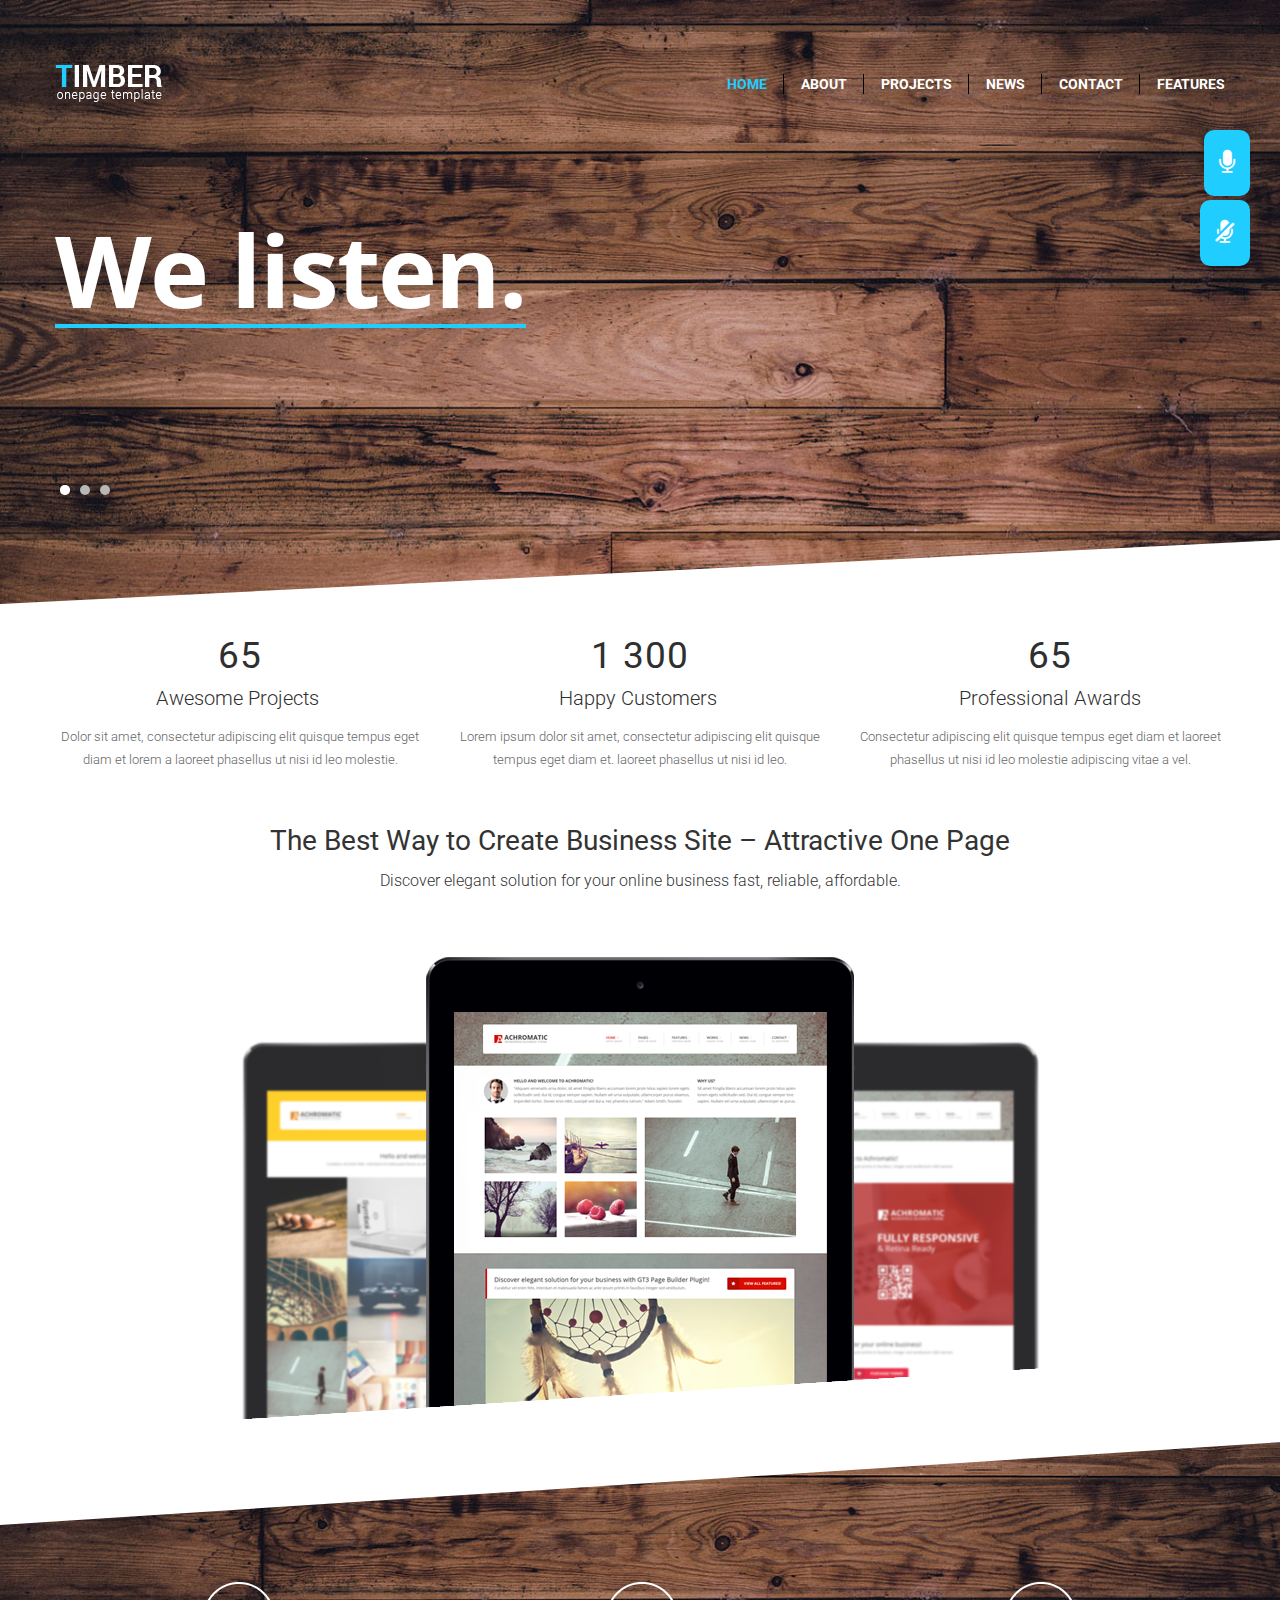
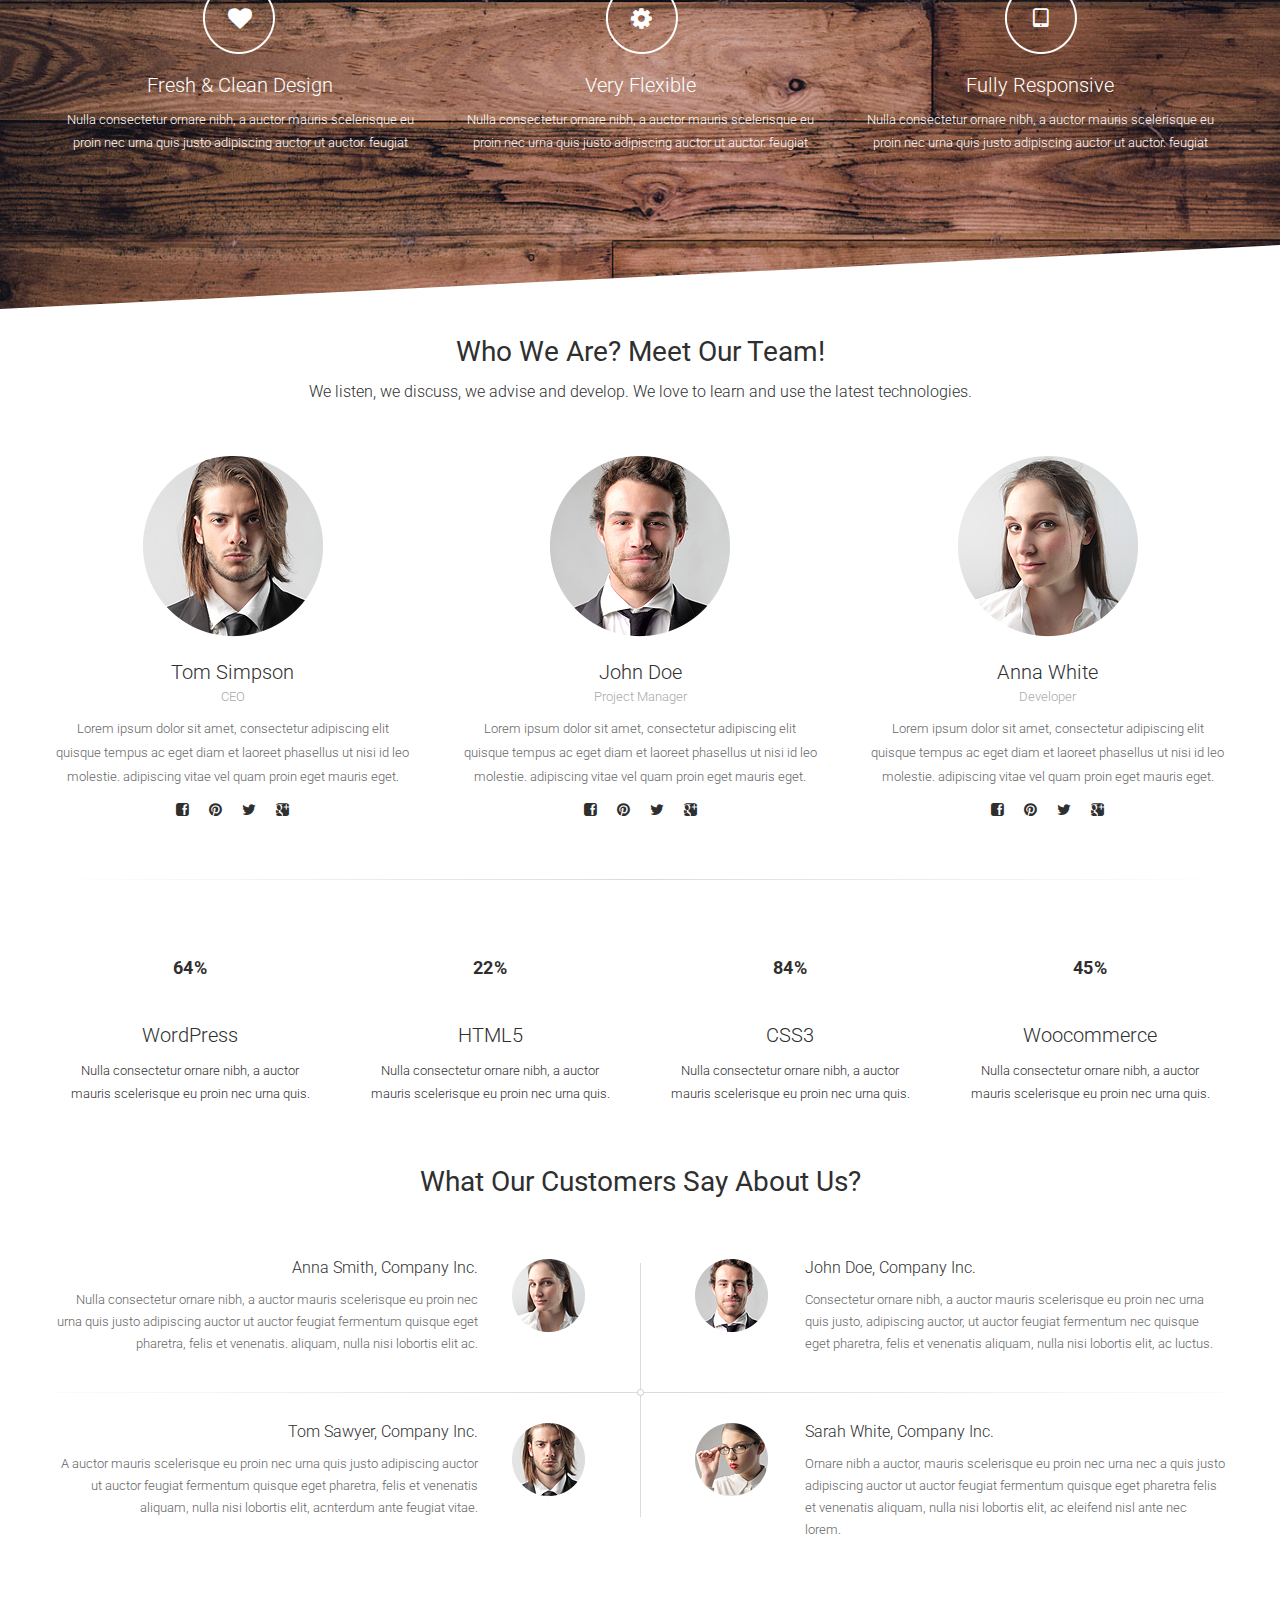
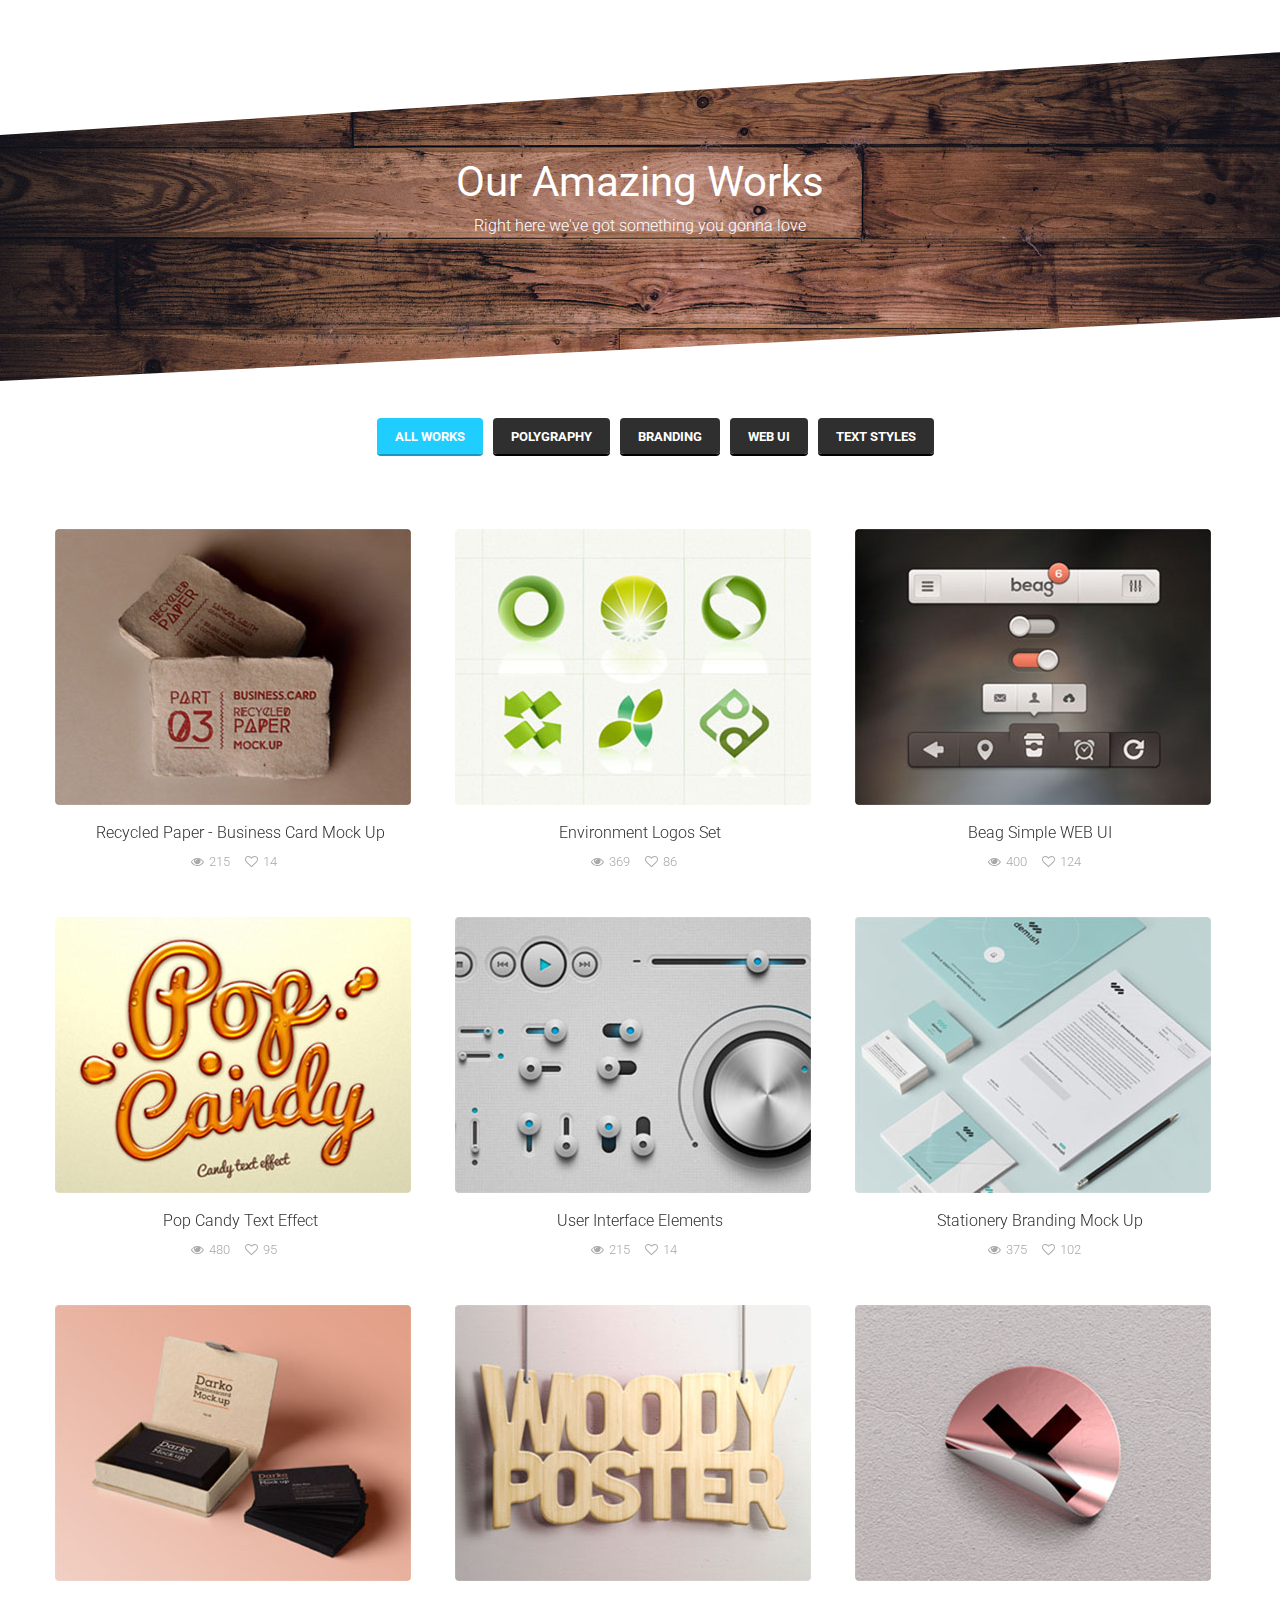
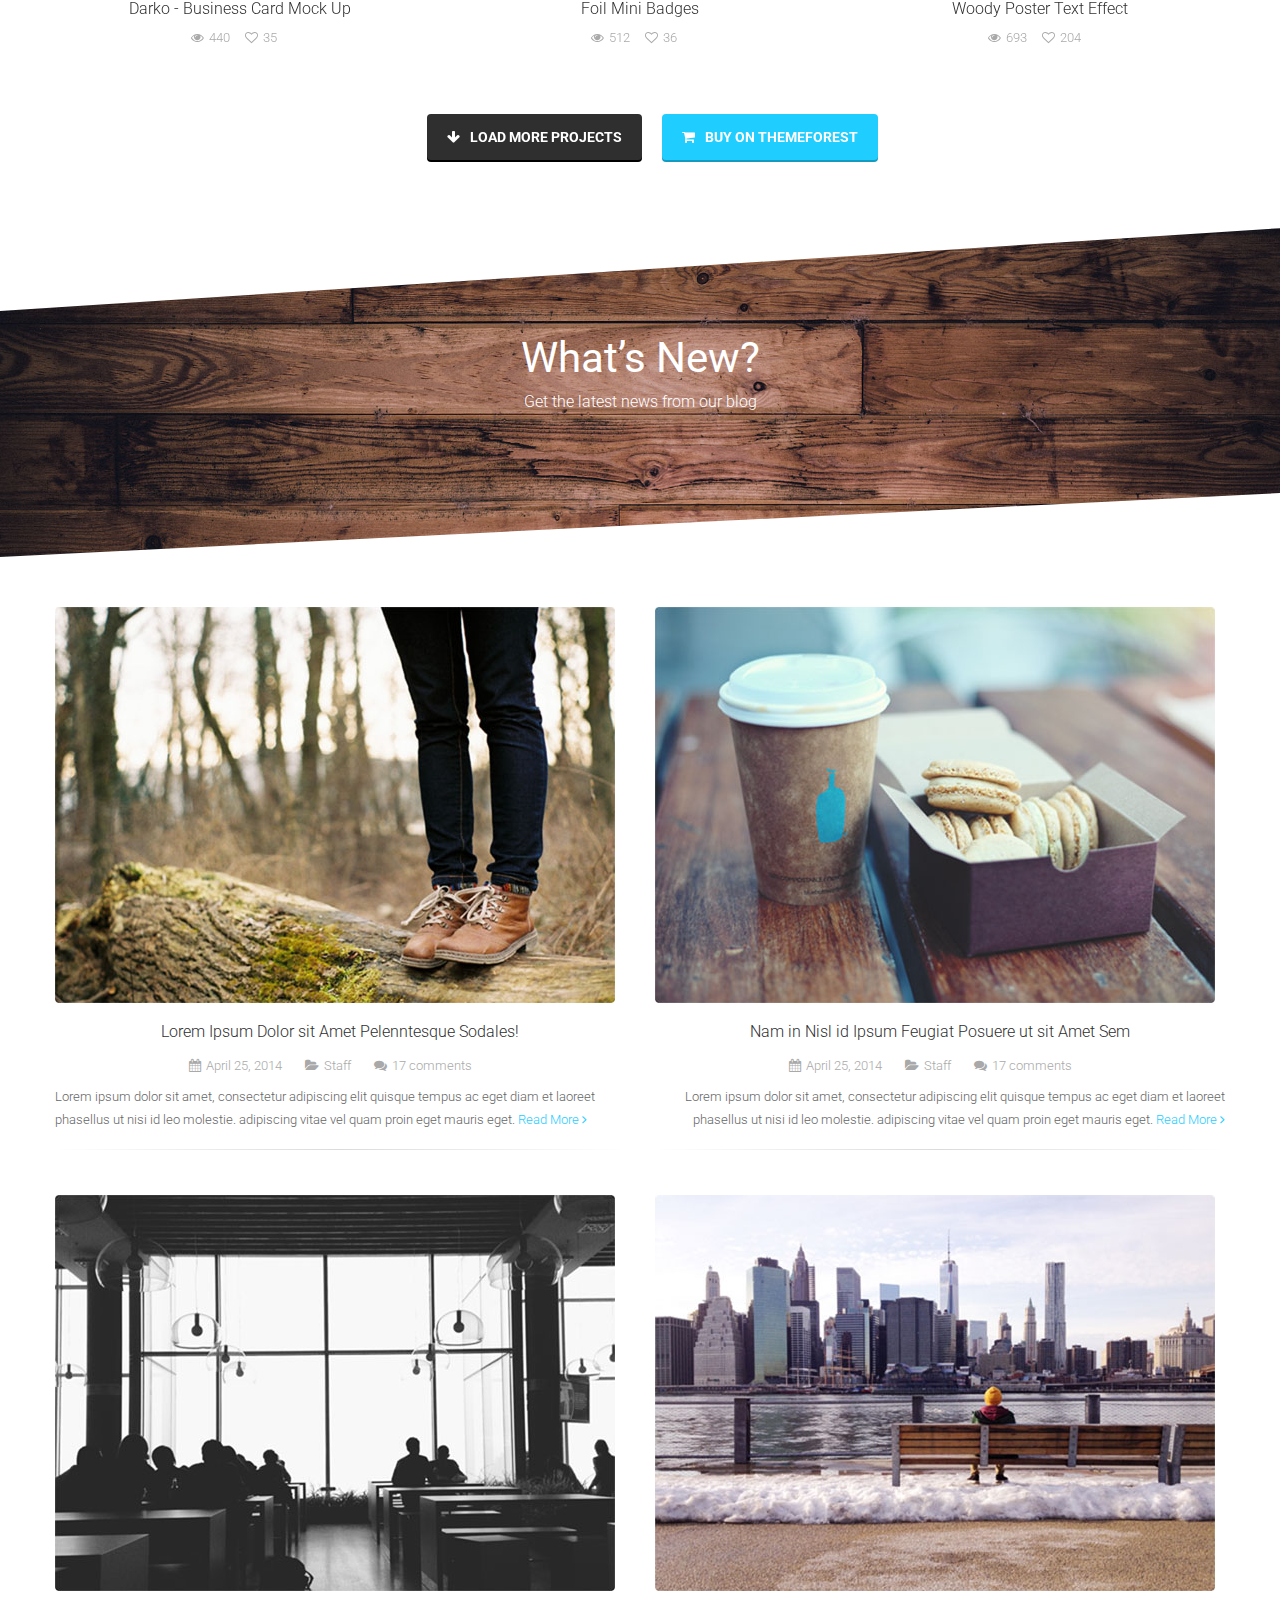
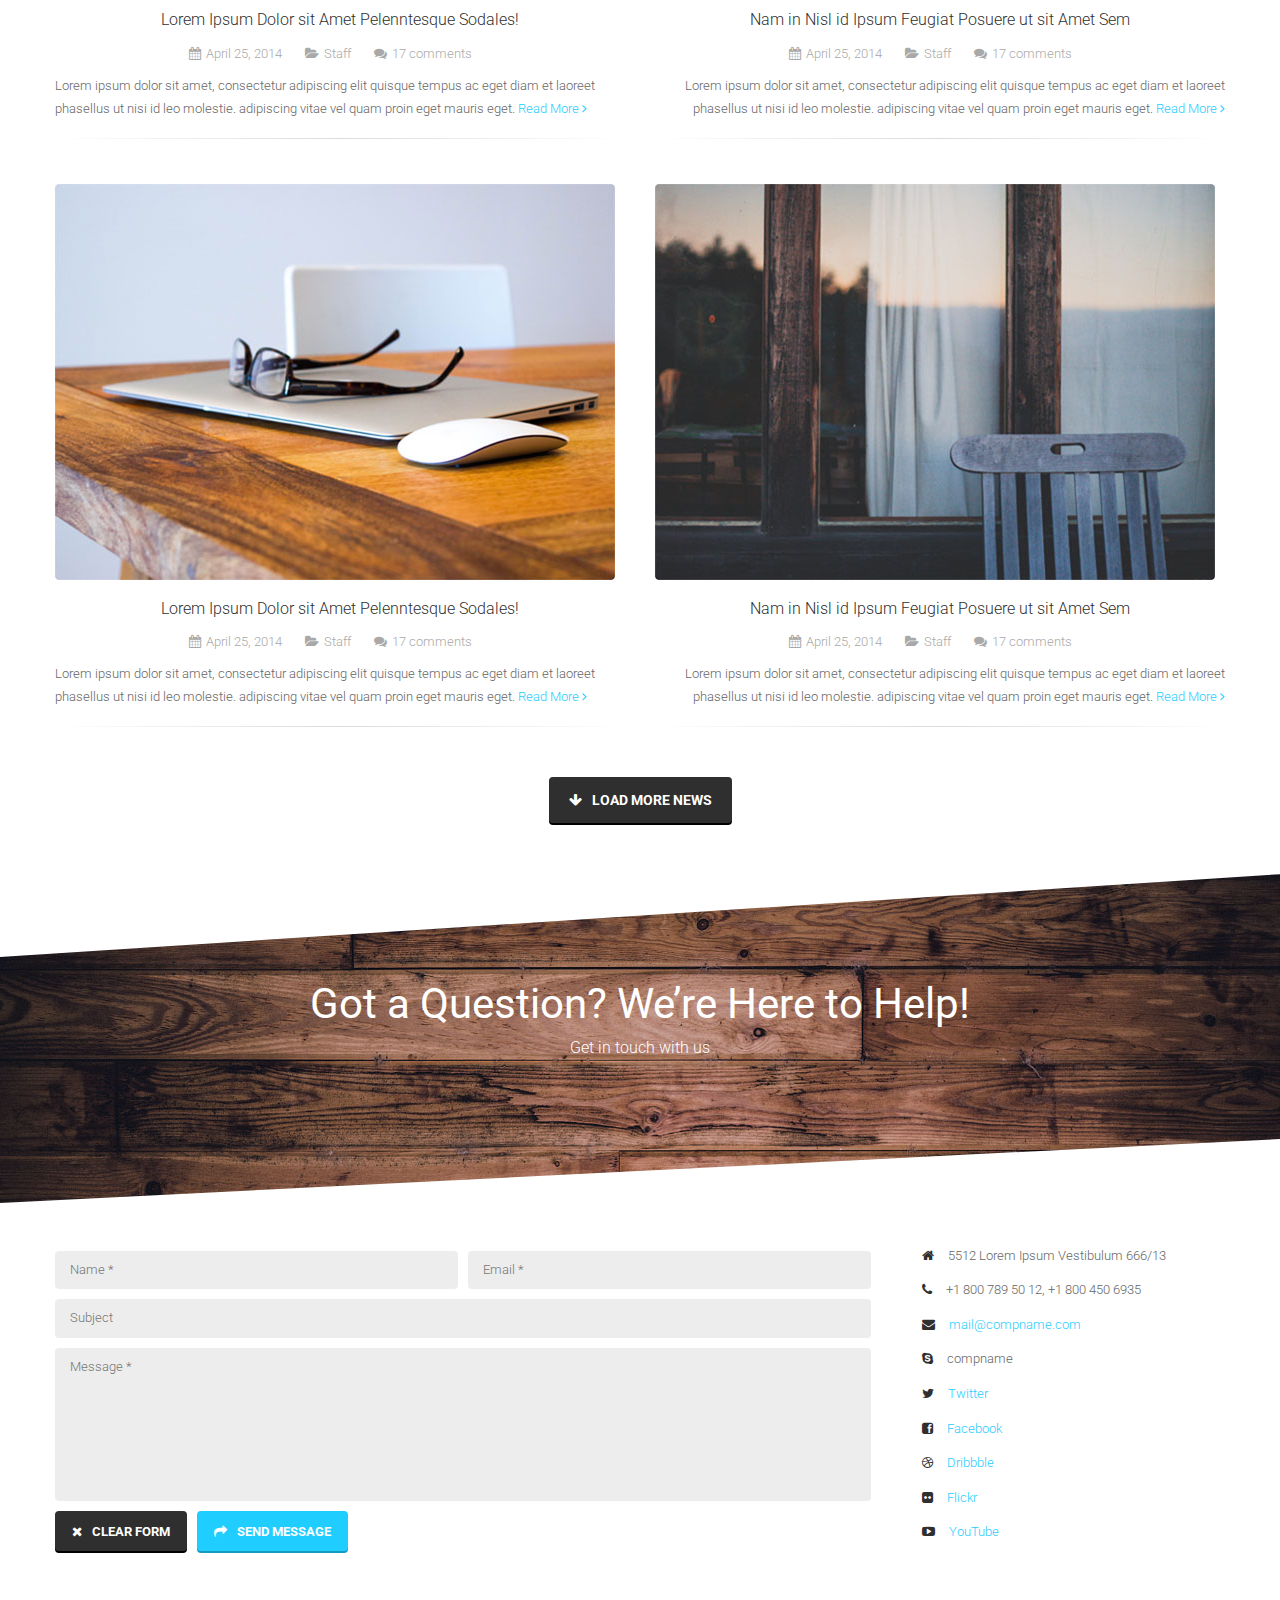
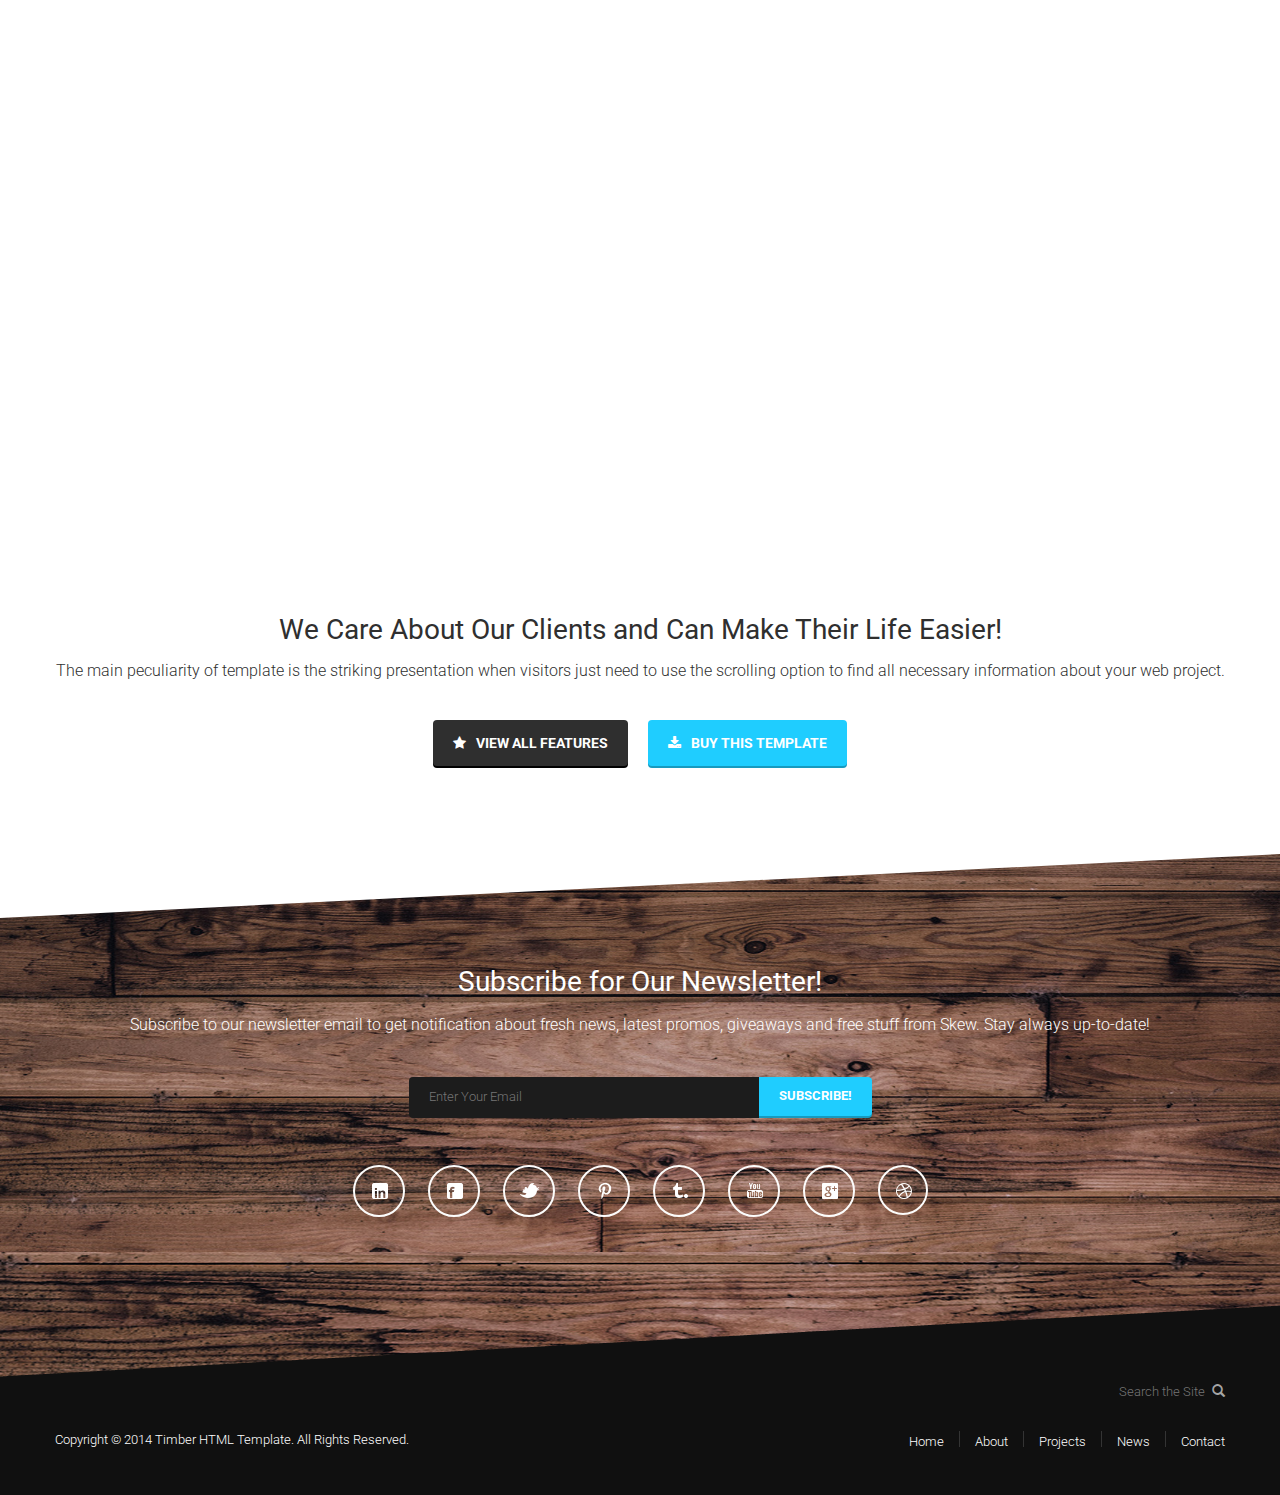
<file: index.html>
<!DOCTYPE html>
<html lang="en">
  <head>
		<title>Timber</title>
		<meta charset="utf-8" />
		<meta name="viewport" content="width=device-width, initial-scale=1.0">
		<link rel="stylesheet" type="text/css" href="css/bootstrap.css">
		<link rel="stylesheet" type="text/css" href="css/font-awesome.css">
		<link rel='stylesheet' id='camera-css'  href='css/camera.css' type='text/css' media='all'>

		<link rel="stylesheet" type="text/css" href="css/slicknav.css">
		<link rel="stylesheet" href="css/prettyPhoto.css" type="text/css" media="screen" title="prettyPhoto main stylesheet" charset="utf-8" />
		<link rel="stylesheet" type="text/css" href="css/style.css">
		
		
		<script type="text/javascript" src="js/jquery-1.8.3.min.js"></script>
		<link href="css/toastr.css" rel="stylesheet"/>
		<script src="js/toastr.js"></script>

		<link href='https://fonts.googleapis.com/css?family=Roboto:400,300,700|Open+Sans:700' rel='stylesheet' type='text/css'>
		<script type="text/javascript" src="js/jquery.mobile.customized.min.js"></script>
		<script type="text/javascript" src="js/jquery.easing.1.3.js"></script> 
		<script type="text/javascript" src="js/camera.min.js"></script>
		<script type="text/javascript" src="js/myscript.js"></script>
		<script src="js/sorting.js" type="text/javascript"></script>
		<script src="js/jquery.isotope.js" type="text/javascript"></script>
		<script type="text/javascript" src="js/speech.js"></script>
		

		<script>
			jQuery(function(){
					jQuery('#camera_wrap_1').camera({
					transPeriod: 500,
					time: 3000,
					height: '490px',
					thumbnails: false,
					pagination: true,
					playPause: false,
					loader: false,
					navigation: false,
					hover: false
				});
			});
		</script>
		
	</head>
	<body>
    
    <!--home start-->
    
    <div id="home">
    	<div class="headerLine">
	<div id="menuF" class="default">
		<div class="container">
			<div class="row">
				<div class="logo col-md-4">
					<div>
						<a href="#">
							<img src="images/logo.png">
						</a>
					</div>
				</div>
				<div class="col-md-8">
					<div class="navmenu"style="text-align: center;">
						<ul id="menu">
							<li class="active" ><a href="#home" nav="home">Home</a></li>
							<li><a href="#about" nav="about">About</a></li>
							<li><a href="#projects" nav="projects">Projects</a></li>
							<li><a href="#news" nav="news">News</a></li>
							<li class="last"><a href="#contact" nav="contact">Contact</a></li>
							<li><a href="#features" nav="features">Features</a></li>
						</ul>
					</div>
				</div>
			</div>
		</div>
	</div>
		<div class="container">
			<button  id="myBtn" title="Decline microphone access"><i class="fa fa-microphone-slash" aria-hidden="true"></i></button>
			<button  id="myBtn2" title="Accept microphone access" data-toggle="tooltip" data-placement="left" ><i class="fa fa-microphone" aria-hidden="true" ></i></button>
			<div class="row wrap">
				<div class="col-md-12 gallery"> 
						<div class="camera_wrap camera_white_skin" id="camera_wrap_1">
							<div data-thumb="" data-src="images/slides/blank.gif">
								<div class="img-responsive camera_caption fadeFromBottom">
									<h2>We listen.</h2>
								</div>
							</div>
							<div data-thumb="" data-src="images/slides/blank.gif">
								<div class="img-responsive camera_caption fadeFromBottom">
									<h2>We discuss.</h2>
								</div>
							</div>
							<div data-thumb="" data-src="images/slides/blank.gif">
								<div class="img-responsive camera_caption fadeFromBottom">
									<h2>We develop.</h2>
								</div>
							</div>
						</div><!-- #camera_wrap_1 -->
				</div>
			</div>
		</div>
	</div>
		<div class="container">
			<div class="row">
				<div class="col-md-4 project">
					<h3 id="counter">0</h3>
					<h4>Awesome Projects</h4>
					<p>Dolor sit amet, consectetur adipiscing elit quisque tempus eget diam et lorem a laoreet phasellus ut nisi id leo molestie. </p>
				</div>
				<div class="col-md-4 project">
					<h3 id="counter1">0</h3>
					<h4>Happy Customers</h4>
					<p>Lorem ipsum dolor sit amet, consectetur adipiscing elit quisque tempus eget diam et. laoreet phasellus ut nisi id leo.  </p>
				</div>
				<div class="col-md-4 project">
					<h3 id="counter2" style="margin-left: 20px;">0</h3>
					<h4 style="margin-left: 20px;">Professional Awards</h4>
					<p>Consectetur adipiscing elit quisque tempus eget diam et laoreet phasellus ut nisi id leo molestie adipiscing vitae a vel. </p>
				</div>
			</div>
		</div>
		<div class="container">
			<div class="row">
				<div class="col-md-12 cBusiness">
					<h3>The Best Way to Create Business Site &ndash; Attractive One Page</h3>
					<h4>Discover elegant solution for your online business fast, reliable, affordable.</h4>
				</div>
			</div>
		</div>
		<div class="container">
			<div class="row">
				<div class="col-md-12 centPic">
					<img class="img-responsive"  src="images/bizPic.png"/>
				</div>
			</div>
		</div>   
    </div>
    
    <!--about start-->    
    
    <div id="about">
    	<div class="line2">
			<div class="container">
				<div class="row Fresh">
					<div class="col-md-4 Des">
						<i class="fa fa-heart"></i>
						<h4>Fresh & Clean Design</h4>
						<p>Nulla consectetur ornare nibh, a auctor mauris scelerisque eu proin nec urna quis justo adipiscing auctor ut auctor. feugiat </p>
					</div>
					<div class="col-md-4 Ver">
						<i class="fa fa-cog"></i>
						<h4>Very Flexible</h4>
						<p>Nulla consectetur ornare nibh, a auctor mauris scelerisque eu proin nec urna quis justo adipiscing auctor ut auctor. feugiat </p>
					</div>
					<div class="col-md-4 Fully">
						<i class="fa fa-tablet"></i>
						<h4>Fully Responsive</h4>
						<p>Nulla consectetur ornare nibh, a auctor mauris scelerisque eu proin nec urna quis justo adipiscing auctor ut auctor. feugiat </p>
					</div>		
				</div>
			</div>
		</div>
		<div class="container">
			<div class="row">
				<div class="col-md-12 wwa">
					<span name="about" ></span>
					<h3>Who We Are? Meet Our Team!</h3>
					<h4>We listen, we discuss, we advise and develop. We love to learn and use the latest technologies.</h4>
				</div>
			</div>
		</div>
		<div class="container">
			<div class="row team">
				<div class="col-md-4 b1">
						<img class="img-responsive" src="images/picTeam/picT1.png">
						<h4>Tom Simpson</h4>
						<h5>CEO</h5>
						<p>Lorem ipsum dolor sit amet, consectetur adipiscing elit <br/>quisque tempus ac eget diam et laoreet phasellus ut nisi id leo molestie. adipiscing vitae vel quam proin eget mauris eget.</p>
						<ul>
							<li><a href="#"><i class="fa fa-facebook-square"></i></a></li>
							<li><a href="#"><i class="fa fa-pinterest"></i></a></li>
							<li><a href="#"><i class="fa fa-twitter" ></i></a></li>
							<li><a href="#"><i class="fa fa-google-plus-square"></i></a></li>
						</ul>
				</div>
			
			
				<div class="col-md-4">
						<img class="img-responsive" src="images/picTeam/picT2.png">
						<h4>John Doe</h4>
						<h5>Project Manager</h5>
						<p>Lorem ipsum dolor sit amet, consectetur adipiscing elit<br/> quisque tempus ac eget diam et laoreet phasellus ut nisi id leo molestie. adipiscing vitae vel quam proin eget mauris eget.</p>
						<ul>
							<li><a href="#"><i class="fa fa-facebook-square"></i></a></li>
							<li><a href="#"><i class="fa fa-pinterest"></i></a></li>
							<li><a href="#"><i class="fa fa-twitter" ></i></a></li>
							<li><a href="#"><i class="fa fa-google-plus-square"></i></a></li>
						</ul>
				</div>
		
			
				<div class="col-md-4 b3">
						<img class="img-responsive" src="images/picTeam/picT3.png">
						<h4>Anna White</h4>
						<h5>Developer</h5>
						<p>Lorem ipsum dolor sit amet, consectetur adipiscing elit<br/> quisque tempus ac eget diam et laoreet phasellus ut nisi id leo molestie. adipiscing vitae vel quam proin eget mauris eget.</p>
						<ul>
							<li><a href="#"><i class="fa fa-facebook-square"></i></a></li>
							<li><a href="#"><i class="fa fa-pinterest"></i></a></li>
							<li><a href="#"><i class="fa fa-twitter" ></i></a></li>
							<li><a href="#"><i class="fa fa-google-plus-square"></i></a></li>
						</ul>
				</div>
			</div>
		</div>
		<div class="container">
			<div class="row">
				<div class="col-md-12 hr1">
					<hr/>
				</div>
			</div>
		</div>		
		<div class="container">
			<div class="row">
				<div class="col-md-3 bar">
					<div class="progB chart" data-percent="64"  data-animate="3500">
						<div class="chart chart-content">
							<div class="percentage" data-percent="64">
							  <span class="percent">64</span>
							</div>
						</div>
					</div>
					<div class="textP">
						<h3>WordPress</h3>
						<p>Nulla consectetur ornare nibh, a auctor <br/>mauris scelerisque eu proin nec urna quis. </p>
					</div>
				</div>
				<div class="col-md-3 bar">
					<div class="progB chart" data-percent="22"  data-animate="3500">
						<div class="chart chart-content">
							<div class="percentage" data-percent="22">
							  <span class="percent">22</span>
							</div>
						</div>
					</div>
					<div class="textP">
						<h3>HTML5</h3>
						<p>Nulla consectetur ornare nibh, a auctor <br/>mauris scelerisque eu proin nec urna quis. </p>
					</div>
				</div>
				<div class="col-md-3 bar ">
					<div class="progB chart" data-percent="84"  data-animate="3500">
						<div class="chart chart-content">
							<div class="percentage" data-percent="22">
							  <span class="percent">84</span>
							</div>
						</div>
					</div>
					<div class="textP">
						<h3>CSS3</h3>
						<p>Nulla consectetur ornare nibh, a auctor <br/>mauris scelerisque eu proin nec urna quis. </p>
					</div>
				</div>
				<div class="col-md-3 bar ">
					<div class="progB chart" data-percent="45"  data-animate="3500">
						<div class="chart chart-content">
							<div class="percentage" data-percent="45">
							  <span class="percent">45</span>
							</div>
						</div>
					</div>
					<div class="textP">
						<h3>Woocommerce</h3>
						<p>Nulla consectetur ornare nibh, a auctor <br/>mauris scelerisque eu proin nec urna quis. </p>
					</div>
				</div>
			</div>
		</div>	
		
		
		<div class="container">
			<div class="row aboutUs">
				<div class="col-md-12 ">
					<h3>What Our Customers Say About Us?</h3>
				</div>
			</div>
		</div>
		
		<div style="position: relative;">
		
			<div class="container">
				<div class="row about">
					<div class="col-md-6">
						<div class="about1">
						<img class="pic1Ab" src="images/picAbout/aboutP1.png">
							<h3>Anna Smith, Company Inc.</h3>
							<p>Nulla consectetur ornare nibh, a auctor mauris scelerisque eu proin nec urna quis justo adipiscing auctor ut auctor feugiat fermentum quisque eget pharetra, felis et venenatis. aliquam, nulla nisi lobortis elit ac.</p>
						</div>
					</div>
					<div class="col-md-6">
						<div class="about2">
						<img class="pic2Ab" src="images/picAbout/aboutP2.png">
							<h3>John Doe, Company Inc.</h3>
							<p>Consectetur ornare nibh, a auctor mauris scelerisque eu proin nec urna quis justo, adipiscing auctor, ut auctor feugiat fermentum nec quisque eget pharetra, felis et venenatis aliquam, nulla nisi lobortis elit, ac luctus.</p>
						</div>
					</div>
				</div>
			</div>
		
			<div class="horL"></div>
		
			<div class="container">
				<div class="row about">
					<div class="col-md-6">
						<div class="about1">
						<img class="pic1Ab" src="images/picAbout/aboutP3.png">
							<h3>Tom Sawyer, Company Inc.</h3>
							<p>A auctor mauris scelerisque eu proin nec urna quis justo adipiscing auctor ut auctor feugiat fermentum quisque eget pharetra, felis et venenatis aliquam, nulla nisi lobortis elit, acnterdum ante feugiat vitae.</p>
						</div>
					</div>
					<div class="col-md-6">
						<div class="about2">
						<img class="pic2Ab" src="images/picAbout/aboutP4.png">
							<h3>Sarah White, Company Inc.</h3>
							<p>Ornare nibh a auctor, mauris scelerisque eu proin nec urna nec a quis justo adipiscing auctor ut auctor feugiat fermentum quisque eget pharetra felis et venenatis aliquam, nulla nisi lobortis elit, ac eleifend nisl ante nec lorem. </p>
						</div>
					</div>
				</div>
			</div>
		
		</div>
    </div>
    <!--project start-->    
    <div id="projects">    	
		<div class="line3">
			<div class="container">
				<div id="project1" ></div>
				<div class="row Ama">
					<div class="col-md-12">
					<span name="projects" id="projectss"></span>
					<h3>Our Amazing Works</h3>
					<p>Right here we've got something you gonna love</p>
					</div>
				</div>
			</div>
		</div>          
    
    
       <div class="container">
		
		<div class="row">
			<!-- filter_block -->
				<div id="options" class="col-md-12" style="text-align: center;">	
					<ul id="filter" class="option-set" data-option-key="filter">
						<li><a class="selected" href="#filter" data-option-value="*" class="current">All Works</a></li>
						<li><a href="#filter" data-option-value=".polygraphy">Polygraphy</a></li>
						<li><a href="#filter" data-option-value=".branding">Branding</a></li>
						<li><a href="#filter" data-option-value=".web">Web UI</a></li>
						<li><a href="#filter" data-option-value=".text_styles">Text Styles</a></li>
					</ul>
				</div><!-- //filter_block -->
		
		
		
			<div class="portfolio_block columns3   pretty" data-animated="fadeIn">	
					<div class="element col-sm-4   gall branding">
						<a class="plS" href="images/prettyPhotoImages/pic1.jpg" rel="prettyPhoto[gallery2]">
							<img class="img-responsive picsGall" src="images/prettyPhotoImages/thumb_pic1.jpg" alt="pic1 Gallery"/>
						</a>
						<div class="view project_descr ">
							<h3><a href="#">Recycled Paper - Business Card Mock Up</a></h3>
							<ul>
								<li><i class="fa fa-eye"></i>215</li>
								<li><a class="heart" href="#"><i class="fa-heart-o"></i>14</a></li>
							</ul>
						</div>
					</div>
					<div class="element col-sm-4  gall branding">
						<a class="plS" href="images/prettyPhotoImages/pic2.jpg" rel="prettyPhoto[gallery2]">
							<img class="img-responsive picsGall" src="images/prettyPhotoImages/thumb_pic2.jpg" alt="pic2 Gallery"/>
						</a>
						<div class="view project_descr center">
							<h3><a href="#">Environment Logos Set</a></h3>
							<ul>
								<li><i class="fa fa-eye"></i>369</li>
								<li><a  class="heart" href="#"><i class="fa-heart-o"></i>86</a></li>
							</ul>
						</div>
					</div>
					<div class="element col-sm-4  gall web">
						<a class="plS" href="images/prettyPhotoImages/pic3.jpg" rel="prettyPhoto[gallery2]">
							<img class="img-responsive picsGall" src="images/prettyPhotoImages/thumb_pic3.jpg" alt="pic3 Gallery"/>
						</a>
						<div class="view project_descr ">
							<h3><a href="#">Beag Simple WEB UI</a></h3>
							<ul>
								<li><i class="fa fa-eye"></i>400</li>
								<li><a  class="heart" href="#"><i class="fa-heart-o"></i>124</a></li>
							</ul>
						</div>
					</div>
		
		
					
					<div class="element col-sm-4  gall  text_styles">
						<a class="plS" href="images/prettyPhotoImages/pic4.jpg" rel="prettyPhoto[gallery2]">
							<img class="img-responsive picsGall" src="images/prettyPhotoImages/thumb_pic4.jpg" alt="pic1 Gallery"/>
						</a>
						<div class="view project_descr ">
							<h3><a href="#">Pop Candy Text Effect</a></h3>
							<ul>
								<li><i class="fa fa-eye"></i>480</li>
								<li><a  class="heart" href="#"><i class="fa-heart-o"></i>95</a></li>
							</ul>
						</div>
					</div>
					<div class="element col-sm-4  gall  web">
						<a class="plS" href="images/prettyPhotoImages/pic5.jpg" rel="prettyPhoto[gallery2]">
							<img class="img-responsive picsGall" src="images/prettyPhotoImages/thumb_pic5.jpg" alt="pic1 Gallery"/>
						</a>
						<div class="view project_descr center">
							<h3><a href="#">User Interface Elements</a></h3>
							<ul>
								<li><i class="fa fa-eye"></i>215</li>
								<li><a  class="heart" href="#"><i class="fa-heart-o"></i>14</a></li>
							</ul>
						</div>
					</div>
					<div class="element col-sm-4  gall  polygraphy">
						<a class="plS" href="images/prettyPhotoImages/pic6.jpg" rel="prettyPhoto[gallery2]">
							<img class="img-responsive picsGall" src="images/prettyPhotoImages/thumb_pic6.jpg" alt="pic1 Gallery"/>
						</a>
						<div class="view project_descr ">
							<h3><a href="#">Stationery Branding Mock Up</a></h3>
							<ul>
								<li><i class="fa fa-eye"></i>375</li>
								<li><a  class="heart" href="#"><i class="fa-heart-o"></i>102</a></li>
							</ul>
						</div>
					</div>		
					<div class="element col-sm-4   gall branding">
						<a class="plS" href="images/prettyPhotoImages/pic7.jpg" rel="prettyPhoto[gallery2]">
							<img class="img-responsive picsGall" src="images/prettyPhotoImages/thumb_pic7.jpg" alt="pic1 Gallery"/>
						</a>
						<div class="view project_descr ">
							<h3><a href="#">Darko - Business Card Mock Up</a></h3>
							<ul>
								<li><i class="fa fa-eye"></i>440</li>
								<li><a  class="heart" href="#"><i class="fa-heart-o"></i>35</a></li>
							</ul>
						</div>
					</div>
					
					<div class="element col-sm-4  gall text_styles">
						<a class="plS" href="images/prettyPhotoImages/pic8.jpg" rel="prettyPhoto[gallery2]">
							<img class="img-responsive picsGall" src="images/prettyPhotoImages/thumb_pic8.jpg" alt="pic1 Gallery"/>
						</a>
						<div class="view project_descr ">
							<h3><a href="#">Foil Mini Badges</a></h3>
							<ul>
								<li><i class="fa fa-eye"></i>512</li>
								<li><a  class="heart" href="#"><i class="fa-heart-o"></i>36</a></li>
							</ul>
						</div>
					</div>
					
					<div class="element col-sm-4  gall polygraphy">
						<a class="plS" href="images/prettyPhotoImages/pic9.jpg" rel="prettyPhoto[gallery2]">
							<img class="img-responsive picsGall" src="images/prettyPhotoImages/thumb_pic9.jpg" alt="pic1 Gallery"/>
						</a>
						<div class="view project_descr ">
							<h3><a href="#">Woody Poster Text Effect</a></h3>
							<ul>
								<li><i class="fa fa-eye"></i>693</li>
								<li><a  class="heart" href="#"><i class="fa-heart-o"></i>204</a></li>
							</ul>
						</div>
					</div>			
			</div>
			
			
				
					<div class="col-md-12 cBtn  lb" style="text-align: center;">
						<ul class="load_more_cont ">
							<li class="dowbload btn_load_more">
								<a href="javascript:void(0);" >
									<i class="fa fa-arrow-down"></i>Load More Projects
								</a>
							</li>
							<li class="buy">
								<a href="#">
									<i class="fa fa-shopping-cart"></i>Buy on Themeforest
								</a>
							</li>
						</ul>
					</div>
			
		</div>
			
			<script type="text/javascript">
				jQuery(window).load(function(){
					items_set = [
					
						{category : 'branding', lika_count : '77', view_count : '234', src : 'images/prettyPhotoImages/pic9.jpg', title : 'Foil Mini Badges', content : '' },
						
						{category : 'polygraphy', lika_count : '45', view_count : '100', src : 'images/prettyPhotoImages/pic7.jpg', title : 'Darko – Business Card Mock Up', content : '' },
						
						{category : 'text_styles', lika_count : '22', view_count : '140', src : 'images/prettyPhotoImages/pic8.jpg', title : 'Woody Poster Text Effect', content : '' }
						

					];
					jQuery('.portfolio_block').portfolio_addon({
						type : 1, // 2-4 columns simple portfolio
						load_count : 3,
						
						items : items_set
					});
					$('#container').isotope({
					  animationOptions: {
						 duration: 900,
						 queue: false
					   }
					});
				});
			</script>
		</div>
    </div>    
    
    <!--news start-->
    
    <div id="news">
    	<div class="line4">		
			<div class="container">
				<div class="row Ama">
					<div class="col-md-12">
					<h3>What&rsquo;s New?</h3>
					<p>Get the latest news from our blog</p>
					</div>
				</div>
			</div>
		</div>
		<div class="container">
				<div class="row news">
					<div class="col-md-6  text-left">
					<img class="img-responsive picsGall" src="images/picNews/news1.jpg"/>
					<h3><a href="#">Lorem Ipsum Dolor sit Amet Pelenntesque Sodales!</a></h3>
					<ul>
						<li><i class="fa fa-calendar"></i>April 25, 2014</li>
						<li><a href="#"><i class="fa fa-folder-open"></i>Staff</a></li>
						<li><a href="#"><i class="fa fa-comments"></i>17 comments</a></li>
					</ul>
					<p>Lorem ipsum dolor sit amet, consectetur adipiscing elit quisque tempus ac eget diam et laoreet phasellus ut nisi id leo molestie. adipiscing vitae vel quam proin eget mauris eget. <a class="readMore" href="#">Read More <i class="fa fa-angle-right"></i></a></p>
					<hr class="hrNews">
					</div>
					<div class="col-md-6 text-right">
					<img class="img-responsive picsGall" src="images/picNews/news2.jpg"/>
					<h3><a href="#">Nam in Nisl id Ipsum Feugiat Posuere ut sit Amet Sem</a></h3>
					<ul>
						<li><i class="fa fa-calendar"></i>April 25, 2014</li>
						<li><a href="#"><i class="fa fa-folder-open"></i>Staff</a></li>
						<li><a href="#"><i class="fa fa-comments"></i>17 comments</a></li>
					</ul>
					<p>Lorem ipsum dolor sit amet, consectetur adipiscing elit quisque tempus ac eget diam et laoreet phasellus ut nisi id leo molestie. adipiscing vitae vel quam proin eget mauris eget. <a class="readMore" href="#">Read More <i class="fa fa-angle-right"></i></a></p>
					<hr class="hrNews">
					</div>
				</div>
			</div>
			<div class="container">
				<div class="row news2 news">
					<div class="col-md-6 text-left">
					<img class="img-responsive picsGall" src="images/picNews/news3.jpg"/>
					<h3><a href="#">Lorem Ipsum Dolor sit Amet Pelenntesque Sodales!</a></h3>
					<ul>
						<li><i class="fa fa-calendar"></i>April 25, 2014</li>
						<li><a href="#"><i class="fa fa-folder-open"></i>Staff</a></li>
						<li><a href="#"><i class="fa fa-comments"></i>17 comments</a></li>
					</ul>
					<p>Lorem ipsum dolor sit amet, consectetur adipiscing elit quisque tempus ac eget diam et laoreet phasellus ut nisi id leo molestie. adipiscing vitae vel quam proin eget mauris eget. <a class="readMore" href="#">Read More <i class="fa fa-angle-right"></i></a></p>
					<hr class="hrNews">
					</div>
					<div class="col-md-6 text-right">
					<img class="img-responsive picsGall" src="images/picNews/news4.jpg"/>
					<h3><a href="#">Nam in Nisl id Ipsum Feugiat Posuere ut sit Amet Sem</a></h3>
					<ul>
						<li><i class="fa fa-calendar"></i>April 25, 2014</li>
						<li><a href="#"><i class="fa fa-folder-open"></i>Staff</a></li>
						<li><a href="#"><i class="fa fa-comments"></i>17 comments</a></li>
					</ul>
					<p>Lorem ipsum dolor sit amet, consectetur adipiscing elit quisque tempus ac eget diam et laoreet phasellus ut nisi id leo molestie. adipiscing vitae vel quam proin eget mauris eget. <a class="readMore" href="#">Read More <i class="fa fa-angle-right"></i></a></p>
					<hr class="hrNews">
					</div>
				</div>
			</div>
			<div class="container">
				<div class="row news2 news">
					<div class="col-md-6 text-left">
					<img class="img-responsive picsGall" src="images/picNews/news5.jpg"/>
					<h3 ><a href="#">Lorem Ipsum Dolor sit Amet Pelenntesque Sodales!</a></h3>
					<ul>
						<li><i class="fa fa-calendar"></i>April 25, 2014</li>
						<li><a href="#"><i class="fa fa-folder-open"></i>Staff</a></li>
						<li><a href="#"><i class="fa fa-comments"></i>17 comments</a></li>
					</ul>
					<p>Lorem ipsum dolor sit amet, consectetur adipiscing elit quisque tempus ac eget diam et laoreet phasellus ut nisi id leo molestie. adipiscing vitae vel quam proin eget mauris eget. <a class="readMore" href="#">Read More <i class="fa fa-angle-right"></i></a></p>
					<hr class="hrNews">
					</div>
					<div class="col-md-6 text-right">
					<img class="img-responsive picsGall" src="images/picNews/news6.jpg"/>
					<h3><a href="#">Nam in Nisl id Ipsum Feugiat Posuere ut sit Amet Sem</a></h3>
					<ul>
						<li><i class="fa fa-calendar"></i>April 25, 2014</li>
						<li><a href="#"><i class="fa fa-folder-open"></i>Staff</a></li>
						<li><a href="#"><i class="fa fa-comments"></i>17 comments</a></li>
					</ul>
					<p>Lorem ipsum dolor sit amet, consectetur adipiscing elit quisque tempus ac eget diam et laoreet phasellus ut nisi id leo molestie. adipiscing vitae vel quam proin eget mauris eget. <a class="readMore" href="#">Read More <i class="fa fa-angle-right"></i></a></p>
					<hr class="hrNews">
					</div>
				</div>
			</div>
			
			
			
			<div class="container hideObj2" style="display:none;">
				<div class="row news2 news">
					<div class="col-md-6 text-right">
					<img class="img-responsive picsGall" src="images/picNews/news6.jpg"/>
					<h3><a href="#">Nam in Nisl id Ipsum Feugiat Posuere ut sit Amet Sem</a></h3>
					<ul>
						<li><i class="fa fa-calendar"></i>April 25, 2014</li>
						<li><a href="#"><i class="fa fa-folder-open"></i>Staff</a></li>
						<li><a href="#"><i class="fa fa-comments"></i>17 comments</a></li>
					</ul>
					<p>Lorem ipsum dolor sit amet, consectetur adipiscing elit quisque tempus ac eget diam et laoreet phasellus ut nisi id leo molestie. adipiscing vitae vel quam proin eget mauris eget. <a class="readMore" href="#">Read More <i class="fa fa-angle-right"></i></a></p>
					<hr class="hrNews">
					</div>
					<div class="col-md-6 text-left">
					<img class="img-responsive picsGall" src="images/picNews/news5.jpg"/>
					<h3 ><a href="#">Lorem Ipsum Dolor sit Amet Pelenntesque Sodales!</a></h3>
					<ul>
						<li><i class="fa fa-calendar"></i>April 25, 2014</li>
						<li><a href="#"><i class="fa fa-folder-open"></i>Staff</a></li>
						<li><a href="#"><i class="fa fa-comments"></i>17 comments</a></li>
					</ul>
					<p>Lorem ipsum dolor sit amet, consectetur adipiscing elit quisque tempus ac eget diam et laoreet phasellus ut nisi id leo molestie. adipiscing vitae vel quam proin eget mauris eget. <a class="readMore" href="#">Read More <i class="fa fa-angle-right"></i></a></p>
					<hr class="hrNews">
					</div>
				</div>
			</div>
			<div class="container">
			<div class="row cBtn">
				<div class="col-md-12" style="text-align: center; margin-bottom: -90px; z-index: 10;">
					<ul class="mNews">
						<li class="dowbload bhide2"><a href="#"><i class="fa fa-arrow-down"></i>Load More news</a></li>
					</ul>
				</div>
			</div>
		</div>
    </div>
    
    
    <!--contact start-->
    
    <div id="contact">
    	<div class="line5">					
			<div class="container">
				<div class="row Ama">
					<div class="col-md-12">
					<h3>Got a Question? We&rsquo;re Here to Help!</h3>
					<p>Get in touch with us</p>
					</div>
				</div>
			</div>
		</div>
		<div class="container">
			<div class="row">
				<div class="col-md-9 col-xs-12 forma">
					<form>
						<input type="text" class="col-md-6 col-xs-12 name" name='name' placeholder='Name *'/>
						<input type="text" class="col-md-6 col-xs-12 Email" name='Email' placeholder='Email *'/>
						<input type="text" class="col-md-12 col-xs-12 Subject" name='Subject' placeholder='Subject'/>
						<textarea type="text" class="col-md-12 col-xs-12 Message" name='Message' placeholder='Message *'></textarea>
						<div class="cBtn col-xs-12">
							<ul>
								<li class="clear"><a href="#"><i class="fa fa-times"></i>clear form</a></li>
								<li class="send"><a href="#"><i class="fa fa-share"></i>Send Message</a></li>
							</ul>
						</div>
					</form>
				</div>
				<div class="col-md-3 col-xs-12 cont">
					<ul>
						<li><i class="fa fa-home"></i>5512 Lorem Ipsum Vestibulum 666/13</li>
						<li><i class="fa fa-phone"></i>+1 800 789 50 12, +1 800 450 6935</li>
						<li><a href="#"><i class="fa fa-envelope"></i>mail@compname.com</li></a>
						<li><i class="fa fa-skype"></i>compname</li>
						<li><a href="#"><i class="fa fa-twitter"></i>Twitter</li></a>
						<li><a href="#"><i class="fa fa-facebook-square"></i>Facebook</li></a>
						<li><a href="#"><i class="fa fa-dribbble"></i>Dribbble</li></a>
						<li><a href="#"><i class="fa fa-flickr"></i>Flickr</li></a>
						<li><a href="#"><i class="fa fa-youtube-play"></i>YouTube</li></a>
					</ul>
				</div>
			</div>
		</div>
		<div class="line6">
					<iframe src="https://www.google.com/maps/embed?pb=!1m10!1m8!1m3!1d48386.401887313725!2d-73.9407136!3d40.7147117!3m2!1i1024!2i768!4f13.1!5e0!3m2!1sru!2sua!4v1402409149092" width="100%" height="750" frameborder="0" style="border:0"></iframe>			
		</div>
		<div class="container">
			<div class="row ftext">
				<div class="col-md-12">
				<a id="features"></a>
				<h3>We Care About Our Clients and Can Make Their Life Easier!</h3>
				<p>The main peculiarity of template is the striking presentation when visitors just need to use the scrolling option to find all necessary information about your web project. </p>
				</div>
				<div class="cBtn">
					<ul style="margin-top: 23px; margin-bottom: 0px; padding-left: 26px;">
						<li class="dowbload"><a href="#"><i class="fa fa-star"></i>View All Features</a></li>
						<li class="buy"><a href="#"><i class="fa fa-download"></i>Buy This Template</a></li>
					</ul>
			</div>
			</div>
		</div>
		<div class="line7">
			<div class="container">
				<div class="row footer">
					<div class="col-md-12">
						<h3>Subscribe for Our Newsletter!</h3>
						<p>Subscribe to our newsletter email to get notification about fresh news, latest promos, giveaways and free stuff from Skew. Stay always up-to-date!</p>
						<div class="fr">
						<div style="display: inline-block;">
							<input class="col-md-6 fEmail" name='Email' placeholder='Enter Your Email'/>
							<a href="#" class="subS">Subscribe!</a>
						</div>
						</div>
					</div>
					<div class="soc col-md-12">
						<ul>
							<li class="soc1"><a href="#"></a></li>
							<li class="soc2"><a href="#"></a></li>
							<li class="soc3"><a href="#"></a></li>
							<li class="soc4"><a href="#"></a></li>
							<li class="soc5"><a href="#"></a></li>
							<li class="soc6"><a href="#"></a></li>
							<li class="soc7"><a href="#"></a></li>
							<li class="soc8"><a href="#"></a></li>
							
						</ul>
					</div>
				</div>
			</div>
		</div>
		<div class="lineBlack">
			<div class="container">
				<div class="row downLine">
					<div class="col-md-12 text-right">
						<!--input  id="searchPattern" type="search" name="pattern" value="Search the Site" onblur="if(this.value=='') {this.value='Search the Site'; }" onfocus="if(this.value =='Search the Site' ) this.value='';this.style.fontStyle='normal';" style="font-style: normal;"/-->
						<input  id="searchPattern" type="search" placeholder="Search the Site"/><i class="glyphicon glyphicon-search" style="font-size: 13px; color:#a5a5a5;" id="iS"></i>
					</div>
					<div class="col-md-6 text-left copy">
						<p>Copyright &copy; 2014 Timber HTML Template. All Rights Reserved.</p>
					</div>
					<div class="col-md-6 text-right dm">
						<ul id="downMenu">
							<li class="active"><a href="#home">Home</a></li>
							<li><a href="#about">About</a></li>
							<li><a href="#project1">Projects</a></li>
							<li><a href="#news">News</a></li>
							<li class="last"><a href="#contact">Contact</a></li>
							<!--li><a href="#features">Features</a></li-->
						</ul>
					</div>
				</div>
			</div>
		</div>
    </div>		
		
		
	<script src="js/jquery.prettyPhoto.js" type="text/javascript" charset="utf-8"></script>
	<script src="js/bootstrap.min.js"></script>
	<script src="js/jquery.slicknav.js"></script>
	<script>
			$(document).ready(function(){
			$(".bhide").click(function(){
				$(".hideObj").slideDown();
				$(this).hide(); //.attr()
				return false;
			});
			$(".bhide2").click(function(){
				$(".container.hideObj2").slideDown();
				$(this).hide(); // .attr()
				return false;
			});
				
			$('.heart').mouseover(function(){
					$(this).find('i').removeClass('fa-heart-o').addClass('fa-heart');
				}).mouseout(function(){
					$(this).find('i').removeClass('fa-heart').addClass('fa-heart-o');
				});
				
				function sdf_FTS(_number,_decimal,_separator)
				{
				var decimal=(typeof(_decimal)!='undefined')?_decimal:2;
				var separator=(typeof(_separator)!='undefined')?_separator:'';
				var r=parseFloat(_number)
				var exp10=Math.pow(10,decimal);
				r=Math.round(r*exp10)/exp10;
				rr=Number(r).toFixed(decimal).toString().split('.');
				b=rr[0].replace(/(\d{1,3}(?=(\d{3})+(?:\.\d|\b)))/g,"\$1"+separator);
				r=(rr[1]?b+'.'+rr[1]:b);

				return r;
}
				
			setTimeout(function(){
					$('#counter').text('0');
					$('#counter1').text('0');
					$('#counter2').text('0');
					setInterval(function(){
						
						var curval=parseInt($('#counter').text());
						var curval1=parseInt($('#counter1').text().replace(' ',''));
						var curval2=parseInt($('#counter2').text());
						if(curval<=707){
							$('#counter').text(curval+1);
						}
						if(curval1<=12280){
							$('#counter1').text(sdf_FTS((curval1+20),0,' '));
						}
						if(curval2<=245){
							$('#counter2').text(curval2+1);
						}
					}, 2);
					
				}, 500);
			});
	</script>
	<script type="text/javascript">
	jQuery(document).ready(function(){
		jQuery('#menu').slicknav();
		
	});
	</script>
	
	<script type="text/javascript">
    $(document).ready(function(){
       
        var $menu = $("#menuF");
            
        $(window).scroll(function(){
            if ( $(this).scrollTop() > 100 && $menu.hasClass("default") ){
                $menu.fadeOut('fast',function(){
                    $(this).removeClass("default")
                           .addClass("fixed transbg")
                           .fadeIn('fast');
                });
            } else if($(this).scrollTop() <= 100 && $menu.hasClass("fixed")) {
                $menu.fadeOut('fast',function(){
                    $(this).removeClass("fixed transbg")
                           .addClass("default")
                           .fadeIn('fast');
                });
            }
        });
	});
    //jQuery
	</script>
	<script>
		/*menu*/
		function calculateScroll() {
			var contentTop      =   [];
			var contentBottom   =   [];
			var winTop      =   $(window).scrollTop();
			var rangeTop    =   200;
			var rangeBottom =   500;
			$('.navmenu').find('a').each(function(){
				contentTop.push( $( $(this).attr('href') ).offset().top );
				contentBottom.push( $( $(this).attr('href') ).offset().top + $( $(this).attr('href') ).height() );
			})
			$.each( contentTop, function(i){
				if ( winTop > contentTop[i] - rangeTop && winTop < contentBottom[i] - rangeBottom ){
					$('.navmenu li')
					.removeClass('active')
					.eq(i).addClass('active');				
				}
			})
		};
		
		$(document).ready(function(){
			calculateScroll();
			$(window).scroll(function(event) {
				calculateScroll();
			});
			$('.navmenu ul li a').click(function() {  
				$('html, body').animate({scrollTop: $(this.hash).offset().top - 80}, 800);
				return false;
			});
		});		
	</script>	
	<script type="text/javascript" charset="utf-8">

		jQuery(document).ready(function(){
			jQuery(".pretty a[rel^='prettyPhoto']").prettyPhoto({animation_speed:'normal',theme:'light_square',slideshow:3000, autoplay_slideshow: true, social_tools: ''});
			
		});
	</script>
	</body>
	
</html>
</file>
<file: css/camera.css>
/**************************
*
*	GENERAL
*
**************************/
.camera_wrap a, .camera_wrap img, 
.camera_wrap ol, .camera_wrap ul, .camera_wrap li,
.camera_wrap table, .camera_wrap tbody, .camera_wrap tfoot, .camera_wrap thead, .camera_wrap tr, .camera_wrap th, .camera_wrap td
.camera_thumbs_wrap a, .camera_thumbs_wrap img, 
.camera_thumbs_wrap ol, .camera_thumbs_wrap ul, .camera_thumbs_wrap li,
.camera_thumbs_wrap table, .camera_thumbs_wrap tbody, .camera_thumbs_wrap tfoot, .camera_thumbs_wrap thead, .camera_thumbs_wrap tr, .camera_thumbs_wrap th, .camera_thumbs_wrap td {
	background: none;
	border: 0;
	font: inherit;
	font-size: 100%;
	margin: 0;
	padding: 0;
	vertical-align: baseline;
	list-style: none
}
.camera_wrap {
	display: none;
	float: left;
	position: relative;
	z-index: 0;
}
.camera_wrap img {
	max-width: none!important;
}
.camera_fakehover {
	height: 100%;
	min-height: 60px;
	position: relative;
	width: 100%;
	z-index: 1;
}
.camera_wrap {
	width: 100%;
}
.camera_src {
	display: none;
}
.cameraCont, .cameraContents {
	height: 100%;
	position: relative;
	width: 100%;
	z-index: 1;
}
.cameraSlide {
	bottom: 0;
	left: 0;
	position: absolute;
	right: 0;
	top: 0;
	width: 100%;
}
.cameraContent {
	bottom: 0;
	display: none;
	left: 0;
	position: absolute;
	right: 0;
	top: 0;
	width: 100%;
}
.camera_target {
	display:none;
	bottom: 0;
		/*height: 100%;    */      /*gallery*/
		/*position: absolute; */   /*gallery*/
	left: 0;
	overflow: hidden;
	right: 0;
	text-align: left;
	top: 0;
	width: 100%;
	z-index: 0;
}
.camera_overlayer {
	bottom: 0;
	height: 100%;
	left: 0;
	overflow: hidden;
	position: absolute;
	right: 0;
	top: 0;
	width: 100%;
	z-index: 0;
}
.camera_target_content {
	bottom: 0;
	left: 0;
	overflow: hidden;
	position: absolute;
	right: 0;
	top: 0;
	z-index: 2;
}
.camera_target_content .camera_link {
    background: url(../images/blank.gif);
	display: block;
	height: 100%;
	text-decoration: none;
}
.camera_loader {
    background: #fff url(../images/camera-loader.gif) no-repeat center;
	background: rgba(255, 255, 255, 0.9) url(../images/camera-loader.gif) no-repeat center;
	border: 1px solid #ffffff;
	-webkit-border-radius: 18px;
	-moz-border-radius: 18px;
	border-radius: 18px;
	height: 36px;
	left: 50%;
	overflow: hidden;
	position: absolute;
	//margin: -18px 0 0 -18px;
	top: 30%;
	width: 36px;
	z-index: 3;
}
.camera_bar {
	bottom: 0;
	left: 0;
	overflow: hidden;
	position: absolute;
	right: 0;
	top: 0;
	z-index: 3;
}
.camera_thumbs_wrap.camera_left .camera_bar, .camera_thumbs_wrap.camera_right .camera_bar {
	height: 100%;
	position: absolute;
	width: auto;
}
.camera_thumbs_wrap.camera_bottom .camera_bar, .camera_thumbs_wrap.camera_top .camera_bar {
	height: auto;
	position: absolute;
	width: 100%;
}
.camera_nav_cont {
	height: 65px;
	overflow: hidden;
	position: absolute;
	right: 9px;
	top: 15px;
	width: 120px;
	z-index: 4;
}
.camera_caption {
	left: -20px;
	top: 320px;
	display: block;
	position: absolute;
	//width: 100%;
}
.camera_caption > div {
	padding: 10px 20px;
}
.camerarelative {
	overflow: hidden;
	position: relative;
}
.imgFake {
	cursor: pointer;
}
.camera_prevThumbs {
	bottom: 4px;
	cursor: pointer;
	left: 0;
	position: absolute;
	top: 4px;
	visibility: hidden;
	width: 30px;
	z-index: 10;
}
.camera_prevThumbs div {
	background: url(../images/camera_skins.png) no-repeat -160px 0;
	display: block;
	height: 40px;
	margin-top: -20px;
	position: absolute;
	top: 50%;
	width: 30px;
}
.camera_nextThumbs {
	bottom: 4px;
	cursor: pointer;
	position: absolute;
	right: 0;
	top: 4px;
	visibility: hidden;
	width: 30px;
	z-index: 10;
}
.camera_nextThumbs div {
	background: url(../images/camera_skins.png) no-repeat -190px 0;
	display: block;
	height: 40px;
	margin-top: -20px;
	position: absolute;
	top: 50%;
	width: 30px;
}
.camera_command_wrap .hideNav {
	display: none;
}
.camera_command_wrap {
	left: 0;
	position: relative;
	right:0;
	z-index: 4;
}
.camera_wrap .camera_pag .camera_pag_ul {
	list-style: none;
	margin: 0;
	padding: 0;
	text-align: left;
}
.camera_wrap .camera_pag .camera_pag_ul li {
	-webkit-border-radius: 8px;
	-moz-border-radius: 8px;
	border-radius: 8px;
	cursor: pointer;
	display: inline-block;
	height: 10px !important;
	margin: 30px 5px;
	position: relative;
	text-align: left;
	text-indent: -9999px;
	width: 10px !important;
}
.camera_commands_emboss .camera_pag .camera_pag_ul li {
	-moz-box-shadow:
		0px 1px 0px rgba(255,255,255,1),
		inset 0px 1px 1px rgba(0,0,0,0.2);
	-webkit-box-shadow:
		0px 1px 0px rgba(255,255,255,1),
		inset 0px 1px 1px rgba(0,0,0,0.2);
	box-shadow:
		0px 1px 0px rgba(255,255,255,1),
		inset 0px 1px 1px rgba(0,0,0,0.2);
}
.camera_wrap .camera_pag .camera_pag_ul li > span {
	-webkit-border-radius: 5px;
	-moz-border-radius: 5px;
	border-radius: 5px;
	height: 10px;
	left: 0px;
	overflow: hidden;
	position: absolute;
	top: 0px;
	width: 10px;
}
/*.camera_commands_emboss .camera_pag .camera_pag_ul li:hover > span {
	-moz-box-shadow:
		0px 1px 0px rgba(255,255,255,1),
		//inset 0px 1px 1px rgba(0,0,0,0.2);
	-webkit-box-shadow:
		0px 1px 0px rgba(255,255,255,1),
		//inset 0px 1px 1px rgba(0,0,0,0.2);
	box-shadow:
		0px 1px 0px rgba(255,255,255,1),
		//inset 0px 1px 1px rgba(0,0,0,0.2);
}*/
.camera_wrap .camera_pag .camera_pag_ul li.cameracurrent > span {
	-moz-box-shadow: 0;
	-webkit-box-shadow: 0;
	box-shadow: 0;
}
.camera_pag_ul li img {
	display: none;
	position: absolute;
}
.camera_pag_ul .thumb_arrow {
    border-left: 4px solid transparent;
    border-right: 4px solid transparent;
    border-top: 4px solid;
	top: 0;
	left: 50%;
	//margin-left: -4px;
	position: absolute;
}
.camera_prev, .camera_next, .camera_commands {
	cursor: pointer;
	height: 40px;
	margin-top: -20px;
	position: absolute;
	top: 50%;
	width: 40px;
	z-index: 2;
}
.camera_prev {
	left: 0;
}
.camera_prev > span {
	background: url(../images/camera_skins.png) no-repeat 0 0;
	display: block;
	height: 40px;
	width: 40px;
}
.camera_next {
	right: 0;
}
.camera_next > span {
	background: url(../images/camera_skins.png) no-repeat -40px 0;
	display: block;
	height: 40px;
	width: 40px;
}
.camera_commands {
	right: 41px;
}
.camera_commands > .camera_play {
	background: url(../images/camera_skins.png) no-repeat -80px 0;
	height: 40px;
	width: 40px;
}
.camera_commands > .camera_stop {
	background: url(../images/camera_skins.png) no-repeat -120px 0;
	display: block;
	height: 40px;
	width: 40px;
}
.camera_wrap .camera_pag .camera_pag_ul li {
	-webkit-border-radius: 8px;
	-moz-border-radius: 8px;
	border-radius: 8px;
	cursor: pointer;
	display: inline-block;
	height: 16px;
	margin: 30px 5px;
	position: relative;
	text-indent: -9999px;
	width: 16px;
}
.camera_thumbs_cont {
	-webkit-border-bottom-right-radius: 4px;
	-webkit-border-bottom-left-radius: 4px;
	-moz-border-radius-bottomright: 4px;
	-moz-border-radius-bottomleft: 4px;
	border-bottom-right-radius: 4px;
	border-bottom-left-radius: 4px;
	overflow: hidden;
	position: relative;
	width: 100%;
}
.camera_commands_emboss .camera_thumbs_cont {
	-moz-box-shadow:
		0px 1px 0px rgba(255,255,255,1),
		inset 0px 1px 1px rgba(0,0,0,0.2);
	-webkit-box-shadow:
		0px 1px 0px rgba(255,255,255,1),
		inset 0px 1px 1px rgba(0,0,0,0.2);
	box-shadow:
		0px 1px 0px rgba(255,255,255,1),
		inset 0px 1px 1px rgba(0,0,0,0.2);
}
.camera_thumbs_cont > div {
	float: left;
	width: 100%;
}
.camera_thumbs_cont ul {
	overflow: hidden;
	padding: 3px 4px 8px;
	position: relative;
	text-align: center;
}
.camera_thumbs_cont ul li {
	display: inline;
	padding: 0 4px;
}
.camera_thumbs_cont ul li > img {
	border: 1px solid;
	cursor: pointer;
	margin-top: 5px;
	vertical-align:bottom;
}
.camera_clear {
	display: block;
	clear: both;
}
.showIt {
	display: none;
}
.camera_clear {
	clear: both;
	display: block;
	height: 1px;
	margin: -1px 0 25px;
	position: relative;
}
/**************************
*
*	COLORS & SKINS
*
**************************/
.pattern_1 .camera_overlayer {
	background: url(../images/patterns/overlay1.png) repeat;
}
.pattern_2 .camera_overlayer {
	background: url(../images/patterns/overlay2.png) repeat;
}
.pattern_3 .camera_overlayer {
	background: url(../images/patterns/overlay3.png) repeat;
}
.pattern_4 .camera_overlayer {
	background: url(../images/patterns/overlay4.png) repeat;
}
.pattern_5 .camera_overlayer {
	background: url(../images/patterns/overlay5.png) repeat;
}
.pattern_6 .camera_overlayer {
	background: url(../images/patterns/overlay6.png) repeat;
}
.pattern_7 .camera_overlayer {
	background: url(../images/patterns/overlay7.png) repeat;
}
.pattern_8 .camera_overlayer {
	background: url(../images/patterns/overlay8.png) repeat;
}
.pattern_9 .camera_overlayer {
	background: url(../images/patterns/overlay9.png) repeat;
}
.pattern_10 .camera_overlayer {
	background: url(../images/patterns/overlay10.png) repeat;
}
.camera_caption {
	color: #fff;
}
.camera_caption > div {
	margin-top: -250px;
	//background: #000;
	//background: rgba(0, 0, 0, 0.8);
}
.camera_wrap .camera_pag .camera_pag_ul li {
	background: #796c69;
}
.camera_wrap .camera_pag .camera_pag_ul li:hover > span {
	background: #796c69;
}
.camera_wrap .camera_pag .camera_pag_ul li.cameracurrent > span {
	background: #fff;
}
.camera_pag_ul li img {
	border: 4px solid #e6e6e6;
	-moz-box-shadow: 0px 3px 6px rgba(0,0,0,.5);
	-webkit-box-shadow: 0px 3px 6px rgba(0,0,0,.5);
	box-shadow: 0px 3px 6px rgba(0,0,0,.5);
}
.camera_pag_ul .thumb_arrow {
    border-top-color: #e6e6e6;
}
.camera_pag{
	margin-top: -149px;
}	
.camera_prevThumbs, .camera_nextThumbs, .camera_prev, .camera_next, .camera_commands, .camera_thumbs_cont {
	//background: #d8d8d8;
	//background: rgba(216, 216, 216, 0.85);
}
.camera_wrap .camera_pag .camera_pag_ul li {
	background: #b7b7b7;
}
.camera_thumbs_cont ul li > img {
	border-color: 1px solid #000;
}
/*AMBER SKIN*/
.camera_amber_skin .camera_prevThumbs div {
	background-position: -160px -160px;
}
.camera_amber_skin .camera_nextThumbs div {
	background-position: -190px -160px;
}
.camera_amber_skin .camera_prev > span {
	background-position: 0 -160px;
}
.camera_amber_skin .camera_next > span {
	background-position: -40px -160px;
}
.camera_amber_skin .camera_commands > .camera_play {
	background-position: -80px -160px;
}
.camera_amber_skin .camera_commands > .camera_stop {
	background-position: -120px -160px;
}
/*ASH SKIN*/
.camera_ash_skin .camera_prevThumbs div {
	background-position: -160px -200px;
}
.camera_ash_skin .camera_nextThumbs div {
	background-position: -190px -200px;
}
.camera_ash_skin .camera_prev > span {
	background-position: 0 -200px;
}
.camera_ash_skin .camera_next > span {
	background-position: -40px -200px;
}
.camera_ash_skin .camera_commands > .camera_play {
	background-position: -80px -200px;
}
.camera_ash_skin .camera_commands > .camera_stop {
	background-position: -120px -200px;
}
/*AZURE SKIN*/
.camera_azure_skin .camera_prevThumbs div {
	background-position: -160px -240px;
}
.camera_azure_skin .camera_nextThumbs div {
	background-position: -190px -240px;
}
.camera_azure_skin .camera_prev > span {
	background-position: 0 -240px;
}
.camera_azure_skin .camera_next > span {
	background-position: -40px -240px;
}
.camera_azure_skin .camera_commands > .camera_play {
	background-position: -80px -240px;
}
.camera_azure_skin .camera_commands > .camera_stop {
	background-position: -120px -240px;
}
/*BEIGE SKIN*/
.camera_beige_skin .camera_prevThumbs div {
	background-position: -160px -120px;
}
.camera_beige_skin .camera_nextThumbs div {
	background-position: -190px -120px;
}
.camera_beige_skin .camera_prev > span {
	background-position: 0 -120px;
}
.camera_beige_skin .camera_next > span {
	background-position: -40px -120px;
}
.camera_beige_skin .camera_commands > .camera_play {
	background-position: -80px -120px;
}
.camera_beige_skin .camera_commands > .camera_stop {
	background-position: -120px -120px;
}
/*BLACK SKIN*/
.camera_black_skin .camera_prevThumbs div {
	background-position: -160px -40px;
}
.camera_black_skin .camera_nextThumbs div {
	background-position: -190px -40px;
}
.camera_black_skin .camera_prev > span {
	background-position: 0 -40px;
}
.camera_black_skin .camera_next > span {
	background-position: -40px -40px;
}
.camera_black_skin .camera_commands > .camera_play {
	background-position: -80px -40px;
}
.camera_black_skin .camera_commands > .camera_stop {
	background-position: -120px -40px;
}
/*BLUE SKIN*/
.camera_blue_skin .camera_prevThumbs div {
	background-position: -160px -280px;
}
.camera_blue_skin .camera_nextThumbs div {
	background-position: -190px -280px;
}
.camera_blue_skin .camera_prev > span {
	background-position: 0 -280px;
}
.camera_blue_skin .camera_next > span {
	background-position: -40px -280px;
}
.camera_blue_skin .camera_commands > .camera_play {
	background-position: -80px -280px;
}
.camera_blue_skin .camera_commands > .camera_stop {
	background-position: -120px -280px;
}
/*BROWN SKIN*/
.camera_brown_skin .camera_prevThumbs div {
	background-position: -160px -320px;
}
.camera_brown_skin .camera_nextThumbs div {
	background-position: -190px -320px;
}
.camera_brown_skin .camera_prev > span {
	background-position: 0 -320px;
}
.camera_brown_skin .camera_next > span {
	background-position: -40px -320px;
}
.camera_brown_skin .camera_commands > .camera_play {
	background-position: -80px -320px;
}
.camera_brown_skin .camera_commands > .camera_stop {
	background-position: -120px -320px;
}
/*BURGUNDY SKIN*/
.camera_burgundy_skin .camera_prevThumbs div {
	background-position: -160px -360px;
}
.camera_burgundy_skin .camera_nextThumbs div {
	background-position: -190px -360px;
}
.camera_burgundy_skin .camera_prev > span {
	background-position: 0 -360px;
}
.camera_burgundy_skin .camera_next > span {
	background-position: -40px -360px;
}
.camera_burgundy_skin .camera_commands > .camera_play {
	background-position: -80px -360px;
}
.camera_burgundy_skin .camera_commands > .camera_stop {
	background-position: -120px -360px;
}
/*CHARCOAL SKIN*/
.camera_charcoal_skin .camera_prevThumbs div {
	background-position: -160px -400px;
}
.camera_charcoal_skin .camera_nextThumbs div {
	background-position: -190px -400px;
}
.camera_charcoal_skin .camera_prev > span {
	background-position: 0 -400px;
}
.camera_charcoal_skin .camera_next > span {
	background-position: -40px -400px;
}
.camera_charcoal_skin .camera_commands > .camera_play {
	background-position: -80px -400px;
}
.camera_charcoal_skin .camera_commands > .camera_stop {
	background-position: -120px -400px;
}
/*CHOCOLATE SKIN*/
.camera_chocolate_skin .camera_prevThumbs div {
	background-position: -160px -440px;
}
.camera_chocolate_skin .camera_nextThumbs div {
	background-position: -190px -440px;
}
.camera_chocolate_skin .camera_prev > span {
	background-position: 0 -440px;
}
.camera_chocolate_skin .camera_next > span {
	background-position: -40px -440px;
}
.camera_chocolate_skin .camera_commands > .camera_play {
	background-position: -80px -440px;
}
.camera_chocolate_skin .camera_commands > .camera_stop {
	background-position: -120px -440px	;
}
/*COFFEE SKIN*/
.camera_coffee_skin .camera_prevThumbs div {
	background-position: -160px -480px;
}
.camera_coffee_skin .camera_nextThumbs div {
	background-position: -190px -480px;
}
.camera_coffee_skin .camera_prev > span {
	background-position: 0 -480px;
}
.camera_coffee_skin .camera_next > span {
	background-position: -40px -480px;
}
.camera_coffee_skin .camera_commands > .camera_play {
	background-position: -80px -480px;
}
.camera_coffee_skin .camera_commands > .camera_stop {
	background-position: -120px -480px	;
}
/*CYAN SKIN*/
.camera_cyan_skin .camera_prevThumbs div {
	background-position: -160px -520px;
}
.camera_cyan_skin .camera_nextThumbs div {
	background-position: -190px -520px;
}
.camera_cyan_skin .camera_prev > span {
	background-position: 0 -520px;
}
.camera_cyan_skin .camera_next > span {
	background-position: -40px -520px;
}
.camera_cyan_skin .camera_commands > .camera_play {
	background-position: -80px -520px;
}
.camera_cyan_skin .camera_commands > .camera_stop {
	background-position: -120px -520px	;
}
/*FUCHSIA SKIN*/
.camera_fuchsia_skin .camera_prevThumbs div {
	background-position: -160px -560px;
}
.camera_fuchsia_skin .camera_nextThumbs div {
	background-position: -190px -560px;
}
.camera_fuchsia_skin .camera_prev > span {
	background-position: 0 -560px;
}
.camera_fuchsia_skin .camera_next > span {
	background-position: -40px -560px;
}
.camera_fuchsia_skin .camera_commands > .camera_play {
	background-position: -80px -560px;
}
.camera_fuchsia_skin .camera_commands > .camera_stop {
	background-position: -120px -560px	;
}
/*GOLD SKIN*/
.camera_gold_skin .camera_prevThumbs div {
	background-position: -160px -600px;
}
.camera_gold_skin .camera_nextThumbs div {
	background-position: -190px -600px;
}
.camera_gold_skin .camera_prev > span {
	background-position: 0 -600px;
}
.camera_gold_skin .camera_next > span {
	background-position: -40px -600px;
}
.camera_gold_skin .camera_commands > .camera_play {
	background-position: -80px -600px;
}
.camera_gold_skin .camera_commands > .camera_stop {
	background-position: -120px -600px	;
}
/*GREEN SKIN*/
.camera_green_skin .camera_prevThumbs div {
	background-position: -160px -640px;
}
.camera_green_skin .camera_nextThumbs div {
	background-position: -190px -640px;
}
.camera_green_skin .camera_prev > span {
	background-position: 0 -640px;
}
.camera_green_skin .camera_next > span {
	background-position: -40px -640px;
}
.camera_green_skin .camera_commands > .camera_play {
	background-position: -80px -640px;
}
.camera_green_skin .camera_commands > .camera_stop {
	background-position: -120px -640px	;
}
/*GREY SKIN*/
.camera_grey_skin .camera_prevThumbs div {
	background-position: -160px -680px;
}
.camera_grey_skin .camera_nextThumbs div {
	background-position: -190px -680px;
}
.camera_grey_skin .camera_prev > span {
	background-position: 0 -680px;
}
.camera_grey_skin .camera_next > span {
	background-position: -40px -680px;
}
.camera_grey_skin .camera_commands > .camera_play {
	background-position: -80px -680px;
}
.camera_grey_skin .camera_commands > .camera_stop {
	background-position: -120px -680px	;
}
/*INDIGO SKIN*/
.camera_indigo_skin .camera_prevThumbs div {
	background-position: -160px -720px;
}
.camera_indigo_skin .camera_nextThumbs div {
	background-position: -190px -720px;
}
.camera_indigo_skin .camera_prev > span {
	background-position: 0 -720px;
}
.camera_indigo_skin .camera_next > span {
	background-position: -40px -720px;
}
.camera_indigo_skin .camera_commands > .camera_play {
	background-position: -80px -720px;
}
.camera_indigo_skin .camera_commands > .camera_stop {
	background-position: -120px -720px	;
}
/*KHAKI SKIN*/
.camera_khaki_skin .camera_prevThumbs div {
	background-position: -160px -760px;
}
.camera_khaki_skin .camera_nextThumbs div {
	background-position: -190px -760px;
}
.camera_khaki_skin .camera_prev > span {
	background-position: 0 -760px;
}
.camera_khaki_skin .camera_next > span {
	background-position: -40px -760px;
}
.camera_khaki_skin .camera_commands > .camera_play {
	background-position: -80px -760px;
}
.camera_khaki_skin .camera_commands > .camera_stop {
	background-position: -120px -760px	;
}
/*LIME SKIN*/
.camera_lime_skin .camera_prevThumbs div {
	background-position: -160px -800px;
}
.camera_lime_skin .camera_nextThumbs div {
	background-position: -190px -800px;
}
.camera_lime_skin .camera_prev > span {
	background-position: 0 -800px;
}
.camera_lime_skin .camera_next > span {
	background-position: -40px -800px;
}
.camera_lime_skin .camera_commands > .camera_play {
	background-position: -80px -800px;
}
.camera_lime_skin .camera_commands > .camera_stop {
	background-position: -120px -800px	;
}
/*MAGENTA SKIN*/
.camera_magenta_skin .camera_prevThumbs div {
	background-position: -160px -840px;
}
.camera_magenta_skin .camera_nextThumbs div {
	background-position: -190px -840px;
}
.camera_magenta_skin .camera_prev > span {
	background-position: 0 -840px;
}
.camera_magenta_skin .camera_next > span {
	background-position: -40px -840px;
}
.camera_magenta_skin .camera_commands > .camera_play {
	background-position: -80px -840px;
}
.camera_magenta_skin .camera_commands > .camera_stop {
	background-position: -120px -840px	;
}
/*MAROON SKIN*/
.camera_maroon_skin .camera_prevThumbs div {
	background-position: -160px -880px;
}
.camera_maroon_skin .camera_nextThumbs div {
	background-position: -190px -880px;
}
.camera_maroon_skin .camera_prev > span {
	background-position: 0 -880px;
}
.camera_maroon_skin .camera_next > span {
	background-position: -40px -880px;
}
.camera_maroon_skin .camera_commands > .camera_play {
	background-position: -80px -880px;
}
.camera_maroon_skin .camera_commands > .camera_stop {
	background-position: -120px -880px	;
}
/*ORANGE SKIN*/
.camera_orange_skin .camera_prevThumbs div {
	background-position: -160px -920px;
}
.camera_orange_skin .camera_nextThumbs div {
	background-position: -190px -920px;
}
.camera_orange_skin .camera_prev > span {
	background-position: 0 -920px;
}
.camera_orange_skin .camera_next > span {
	background-position: -40px -920px;
}
.camera_orange_skin .camera_commands > .camera_play {
	background-position: -80px -920px;
}
.camera_orange_skin .camera_commands > .camera_stop {
	background-position: -120px -920px	;
}
/*OLIVE SKIN*/
.camera_olive_skin .camera_prevThumbs div {
	background-position: -160px -1080px;
}
.camera_olive_skin .camera_nextThumbs div {
	background-position: -190px -1080px;
}
.camera_olive_skin .camera_prev > span {
	background-position: 0 -1080px;
}
.camera_olive_skin .camera_next > span {
	background-position: -40px -1080px;
}
.camera_olive_skin .camera_commands > .camera_play {
	background-position: -80px -1080px;
}
.camera_olive_skin .camera_commands > .camera_stop {
	background-position: -120px -1080px	;
}
/*PINK SKIN*/
.camera_pink_skin .camera_prevThumbs div {
	background-position: -160px -960px;
}
.camera_pink_skin .camera_nextThumbs div {
	background-position: -190px -960px;
}
.camera_pink_skin .camera_prev > span {
	background-position: 0 -960px;
}
.camera_pink_skin .camera_next > span {
	background-position: -40px -960px;
}
.camera_pink_skin .camera_commands > .camera_play {
	background-position: -80px -960px;
}
.camera_pink_skin .camera_commands > .camera_stop {
	background-position: -120px -960px	;
}
/*PISTACHIO SKIN*/
.camera_pistachio_skin .camera_prevThumbs div {
	background-position: -160px -1040px;
}
.camera_pistachio_skin .camera_nextThumbs div {
	background-position: -190px -1040px;
}
.camera_pistachio_skin .camera_prev > span {
	background-position: 0 -1040px;
}
.camera_pistachio_skin .camera_next > span {
	background-position: -40px -1040px;
}
.camera_pistachio_skin .camera_commands > .camera_play {
	background-position: -80px -1040px;
}
.camera_pistachio_skin .camera_commands > .camera_stop {
	background-position: -120px -1040px	;
}
/*PINK SKIN*/
.camera_pink_skin .camera_prevThumbs div {
	background-position: -160px -80px;
}
.camera_pink_skin .camera_nextThumbs div {
	background-position: -190px -80px;
}
.camera_pink_skin .camera_prev > span {
	background-position: 0 -80px;
}
.camera_pink_skin .camera_next > span {
	background-position: -40px -80px;
}
.camera_pink_skin .camera_commands > .camera_play {
	background-position: -80px -80px;
}
.camera_pink_skin .camera_commands > .camera_stop {
	background-position: -120px -80px;
}
/*RED SKIN*/
.camera_red_skin .camera_prevThumbs div {
	background-position: -160px -1000px;
}
.camera_red_skin .camera_nextThumbs div {
	background-position: -190px -1000px;
}
.camera_red_skin .camera_prev > span {
	background-position: 0 -1000px;
}
.camera_red_skin .camera_next > span {
	background-position: -40px -1000px;
}
.camera_red_skin .camera_commands > .camera_play {
	background-position: -80px -1000px;
}
.camera_red_skin .camera_commands > .camera_stop {
	background-position: -120px -1000px	;
}
/*TANGERINE SKIN*/
.camera_tangerine_skin .camera_prevThumbs div {
	background-position: -160px -1120px;
}
.camera_tangerine_skin .camera_nextThumbs div {
	background-position: -190px -1120px;
}
.camera_tangerine_skin .camera_prev > span {
	background-position: 0 -1120px;
}
.camera_tangerine_skin .camera_next > span {
	background-position: -40px -1120px;
}
.camera_tangerine_skin .camera_commands > .camera_play {
	background-position: -80px -1120px;
}
.camera_tangerine_skin .camera_commands > .camera_stop {
	background-position: -120px -1120px	;
}
/*TURQUOISE SKIN*/
.camera_turquoise_skin .camera_prevThumbs div {
	background-position: -160px -1160px;
}
.camera_turquoise_skin .camera_nextThumbs div {
	background-position: -190px -1160px;
}
.camera_turquoise_skin .camera_prev > span {
	background-position: 0 -1160px;
}
.camera_turquoise_skin .camera_next > span {
	background-position: -40px -1160px;
}
.camera_turquoise_skin .camera_commands > .camera_play {
	background-position: -80px -1160px;
}
.camera_turquoise_skin .camera_commands > .camera_stop {
	background-position: -120px -1160px	;
}
/*VIOLET SKIN*/
.camera_violet_skin .camera_prevThumbs div {
	background-position: -160px -1200px;
}
.camera_violet_skin .camera_nextThumbs div {
	background-position: -190px -1200px;
}
.camera_violet_skin .camera_prev > span {
	background-position: 0 -1200px;
}
.camera_violet_skin .camera_next > span {
	background-position: -40px -1200px;
}
.camera_violet_skin .camera_commands > .camera_play {
	background-position: -80px -1200px;
}
.camera_violet_skin .camera_commands > .camera_stop {
	background-position: -120px -1200px	;
}
/*WHITE SKIN*/
.camera_white_skin .camera_prevThumbs div {
	background-position: -160px -80px;
}
.camera_white_skin .camera_nextThumbs div {
	background-position: -190px -80px;
}
.camera_white_skin .camera_prev > span {
	background-position: 0 -80px;
}
.camera_white_skin .camera_next > span {
	background-position: -40px -80px;
}
.camera_white_skin .camera_commands > .camera_play {
	background-position: -80px -80px;
}
.camera_white_skin .camera_commands > .camera_stop {
	background-position: -120px -80px;
}
/*YELLOW SKIN*/
.camera_yellow_skin .camera_prevThumbs div {
	background-position: -160px -1240px;
}
.camera_yellow_skin .camera_nextThumbs div {
	background-position: -190px -1240px;
}
.camera_yellow_skin .camera_prev > span {
	background-position: 0 -1240px;
}
.camera_yellow_skin .camera_next > span {
	background-position: -40px -1240px;
}
.camera_yellow_skin .camera_commands > .camera_play {
	background-position: -80px -1240px;
}
.camera_yellow_skin .camera_commands > .camera_stop {
	background-position: -120px -1240px	;
}
</file>
<file: css/prettyPhoto.css>
div.pp_default .pp_top,div.pp_default .pp_top .pp_middle,div.pp_default .pp_top .pp_left,div.pp_default .pp_top .pp_right,div.pp_default .pp_bottom,div.pp_default .pp_bottom .pp_left,div.pp_default .pp_bottom .pp_middle,div.pp_default .pp_bottom .pp_right{height:13px}
div.pp_default .pp_top .pp_left{background:url(../images/prettyPhoto/default/sprite.png) -78px -93px no-repeat}
div.pp_default .pp_top .pp_middle{background:url(../images/prettyPhoto/default/sprite_x.png) top left repeat-x}
div.pp_default .pp_top .pp_right{background:url(../images/prettyPhoto/default/sprite.png) -112px -93px no-repeat}
div.pp_default .pp_content .ppt{color:#f8f8f8}
div.pp_default .pp_content_container .pp_left{background:url(../images/prettyPhoto/default/sprite_y.png) -7px 0 repeat-y;padding-left:13px}
div.pp_default .pp_content_container .pp_right{background:url(../images/prettyPhoto/default/sprite_y.png) top right repeat-y;padding-right:13px}
div.pp_default .pp_next:hover{background:url(../images/prettyPhoto/default/sprite_next.png) center right no-repeat;cursor:pointer}
div.pp_default .pp_previous:hover{background:url(../images/prettyPhoto/default/sprite_prev.png) center left no-repeat;cursor:pointer}
div.pp_default .pp_expand{background:url(../images/prettyPhoto/default/sprite.png) 0 -29px no-repeat;cursor:pointer;width:28px;height:28px}
div.pp_default .pp_expand:hover{background:url(../images/prettyPhoto/default/sprite.png) 0 -56px no-repeat;cursor:pointer}
div.pp_default .pp_contract{background:url(../images/prettyPhoto/default/sprite.png) 0 -84px no-repeat;cursor:pointer;width:28px;height:28px}
div.pp_default .pp_contract:hover{background:url(../images/prettyPhoto/default/sprite.png) 0 -113px no-repeat;cursor:pointer}
div.pp_default .pp_close{width:30px;height:30px;background:url(../images/prettyPhoto/default/sprite.png) 2px 1px no-repeat;cursor:pointer}
div.pp_default .pp_gallery ul li a{background:url(../images/prettyPhoto/default/default_thumb.png) center center #f8f8f8;border:1px solid #aaa}
div.pp_default .pp_social{margin-top:7px}
div.pp_default .pp_gallery a.pp_arrow_previous,div.pp_default .pp_gallery a.pp_arrow_next{position:static;left:auto}
div.pp_default .pp_nav .pp_play,div.pp_default .pp_nav .pp_pause{background:url(../images/prettyPhoto/default/sprite.png) -51px 1px no-repeat;height:30px;width:30px}
div.pp_default .pp_nav .pp_pause{background-position:-51px -29px}
div.pp_default a.pp_arrow_previous,div.pp_default a.pp_arrow_next{background:url(../images/prettyPhoto/default/sprite.png) -31px -3px no-repeat;height:20px;width:20px;margin:4px 0 0}
div.pp_default a.pp_arrow_next{left:52px;background-position:-82px -3px}
div.pp_default .pp_content_container .pp_details{margin-top:5px}
div.pp_default .pp_nav{clear:none;height:30px;width:110px;position:relative}
div.pp_default .pp_nav .currentTextHolder{font-family:Georgia;font-style:italic;color:#999;font-size:11px;left:75px;line-height:25px;position:absolute;top:2px;margin:0;padding:0 0 0 10px}
div.pp_default .pp_close:hover,div.pp_default .pp_nav .pp_play:hover,div.pp_default .pp_nav .pp_pause:hover,div.pp_default .pp_arrow_next:hover,div.pp_default .pp_arrow_previous:hover{opacity:0.7}
div.pp_default .pp_description{font-size:11px;font-weight:700;line-height:14px;margin:5px 50px 5px 0}
div.pp_default .pp_bottom .pp_left{background:url(../images/prettyPhoto/default/sprite.png) -78px -127px no-repeat}
div.pp_default .pp_bottom .pp_middle{background:url(../images/prettyPhoto/default/sprite_x.png) bottom left repeat-x}
div.pp_default .pp_bottom .pp_right{background:url(../images/prettyPhoto/default/sprite.png) -112px -127px no-repeat}
div.pp_default .pp_loaderIcon{background:url(../images/prettyPhoto/default/loader.gif) center center no-repeat}
div.light_rounded .pp_top .pp_left{background:url(../images/prettyPhoto/light_rounded/sprite.png) -88px -53px no-repeat}
div.light_rounded .pp_top .pp_right{background:url(../images/prettyPhoto/light_rounded/sprite.png) -110px -53px no-repeat}
div.light_rounded .pp_next:hover{background:url(../images/prettyPhoto/light_rounded/btnNext.png) center right no-repeat;cursor:pointer}
div.light_rounded .pp_previous:hover{background:url(../images/prettyPhoto/light_rounded/btnPrevious.png) center left no-repeat;cursor:pointer}
div.light_rounded .pp_expand{background:url(../images/prettyPhoto/light_rounded/sprite.png) -31px -26px no-repeat;cursor:pointer}
div.light_rounded .pp_expand:hover{background:url(../images/prettyPhoto/light_rounded/sprite.png) -31px -47px no-repeat;cursor:pointer}
div.light_rounded .pp_contract{background:url(../images/prettyPhoto/light_rounded/sprite.png) 0 -26px no-repeat;cursor:pointer}
div.light_rounded .pp_contract:hover{background:url(../images/prettyPhoto/light_rounded/sprite.png) 0 -47px no-repeat;cursor:pointer}
div.light_rounded .pp_close{width:75px;height:22px;background:url(../images/prettyPhoto/light_rounded/sprite.png) -1px -1px no-repeat;cursor:pointer}
div.light_rounded .pp_nav .pp_play{background:url(../images/prettyPhoto/light_rounded/sprite.png) -1px -100px no-repeat;height:15px;width:14px}
div.light_rounded .pp_nav .pp_pause{background:url(../images/prettyPhoto/light_rounded/sprite.png) -24px -100px no-repeat;height:15px;width:14px}
div.light_rounded .pp_arrow_previous{background:url(../images/prettyPhoto/light_rounded/sprite.png) 0 -71px no-repeat}
div.light_rounded .pp_arrow_next{background:url(../images/prettyPhoto/light_rounded/sprite.png) -22px -71px no-repeat}
div.light_rounded .pp_bottom .pp_left{background:url(../images/prettyPhoto/light_rounded/sprite.png) -88px -80px no-repeat}
div.light_rounded .pp_bottom .pp_right{background:url(../images/prettyPhoto/light_rounded/sprite.png) -110px -80px no-repeat}
div.dark_rounded .pp_top .pp_left{background:url(../images/prettyPhoto/dark_rounded/sprite.png) -88px -53px no-repeat}
div.dark_rounded .pp_top .pp_right{background:url(../images/prettyPhoto/dark_rounded/sprite.png) -110px -53px no-repeat}
div.dark_rounded .pp_content_container .pp_left{background:url(../images/prettyPhoto/dark_rounded/contentPattern.png) top left repeat-y}
div.dark_rounded .pp_content_container .pp_right{background:url(../images/prettyPhoto/dark_rounded/contentPattern.png) top right repeat-y}
div.dark_rounded .pp_next:hover{background:url(../images/prettyPhoto/dark_rounded/btnNext.png) center right no-repeat;cursor:pointer}
div.dark_rounded .pp_previous:hover{background:url(../images/prettyPhoto/dark_rounded/btnPrevious.png) center left no-repeat;cursor:pointer}
div.dark_rounded .pp_expand{background:url(../images/prettyPhoto/dark_rounded/sprite.png) -31px -26px no-repeat;cursor:pointer}
div.dark_rounded .pp_expand:hover{background:url(../images/prettyPhoto/dark_rounded/sprite.png) -31px -47px no-repeat;cursor:pointer}
div.dark_rounded .pp_contract{background:url(../images/prettyPhoto/dark_rounded/sprite.png) 0 -26px no-repeat;cursor:pointer}
div.dark_rounded .pp_contract:hover{background:url(../images/prettyPhoto/dark_rounded/sprite.png) 0 -47px no-repeat;cursor:pointer}
div.dark_rounded .pp_close{width:75px;height:22px;background:url(../images/prettyPhoto/dark_rounded/sprite.png) -1px -1px no-repeat;cursor:pointer}
div.dark_rounded .pp_description{margin-right:85px;color:#fff}
div.dark_rounded .pp_nav .pp_play{background:url(../images/prettyPhoto/dark_rounded/sprite.png) -1px -100px no-repeat;height:15px;width:14px}
div.dark_rounded .pp_nav .pp_pause{background:url(../images/prettyPhoto/dark_rounded/sprite.png) -24px -100px no-repeat;height:15px;width:14px}
div.dark_rounded .pp_arrow_previous{background:url(../images/prettyPhoto/dark_rounded/sprite.png) 0 -71px no-repeat}
div.dark_rounded .pp_arrow_next{background:url(../images/prettyPhoto/dark_rounded/sprite.png) -22px -71px no-repeat}
div.dark_rounded .pp_bottom .pp_left{background:url(../images/prettyPhoto/dark_rounded/sprite.png) -88px -80px no-repeat}
div.dark_rounded .pp_bottom .pp_right{background:url(../images/prettyPhoto/dark_rounded/sprite.png) -110px -80px no-repeat}
div.dark_rounded .pp_loaderIcon{background:url(../images/prettyPhoto/dark_rounded/loader.gif) center center no-repeat}
div.dark_square .pp_left,div.dark_square .pp_middle,div.dark_square .pp_right,div.dark_square .pp_content{background:#000}
div.dark_square .pp_description{color:#fff;margin:0 85px 0 0}
div.dark_square .pp_loaderIcon{background:url(../images/prettyPhoto/dark_square/loader.gif) center center no-repeat}
div.dark_square .pp_expand{background:url(../images/prettyPhoto/dark_square/sprite.png) -31px -26px no-repeat;cursor:pointer}
div.dark_square .pp_expand:hover{background:url(../images/prettyPhoto/dark_square/sprite.png) -31px -47px no-repeat;cursor:pointer}
div.dark_square .pp_contract{background:url(../images/prettyPhoto/dark_square/sprite.png) 0 -26px no-repeat;cursor:pointer}
div.dark_square .pp_contract:hover{background:url(../images/prettyPhoto/dark_square/sprite.png) 0 -47px no-repeat;cursor:pointer}
div.dark_square .pp_close{width:75px;height:22px;background:url(../images/prettyPhoto/dark_square/sprite.png) -1px -1px no-repeat;cursor:pointer}
div.dark_square .pp_nav{clear:none}
div.dark_square .pp_nav .pp_play{background:url(../images/prettyPhoto/dark_square/sprite.png) -1px -100px no-repeat;height:15px;width:14px}
div.dark_square .pp_nav .pp_pause{background:url(../images/prettyPhoto/dark_square/sprite.png) -24px -100px no-repeat;height:15px;width:14px}
div.dark_square .pp_arrow_previous{background:url(../images/prettyPhoto/dark_square/sprite.png) 0 -71px no-repeat}
div.dark_square .pp_arrow_next{background:url(../images/prettyPhoto/dark_square/sprite.png) -22px -71px no-repeat}
div.dark_square .pp_next:hover{background:url(../images/prettyPhoto/dark_square/btnNext.png) center right no-repeat;cursor:pointer}
div.dark_square .pp_previous:hover{background:url(../images/prettyPhoto/dark_square/btnPrevious.png) center left no-repeat;cursor:pointer}
div.light_square .pp_expand{background:url(../images/prettyPhoto/light_square/sprite.png) -31px -26px no-repeat;cursor:pointer}
div.light_square .pp_expand:hover{background:url(../images/prettyPhoto/light_square/sprite.png) -31px -47px no-repeat;cursor:pointer}
div.light_square .pp_contract{background:url(../images/prettyPhoto/light_square/sprite.png) 0 -26px no-repeat;cursor:pointer}
div.light_square .pp_contract:hover{background:url(../images/prettyPhoto/light_square/sprite.png) 0 -47px no-repeat;cursor:pointer}
div.light_square .pp_close{width:75px;height:22px;background:url(../images/prettyPhoto/light_square/sprite.png) -1px -1px no-repeat;cursor:pointer}
div.light_square .pp_nav .pp_play{background:url(../images/prettyPhoto/light_square/sprite.png) -1px -100px no-repeat;height:15px;width:14px}
div.light_square .pp_nav .pp_pause{background:url(../images/prettyPhoto/light_square/sprite.png) -24px -100px no-repeat;height:15px;width:14px}
div.light_square .pp_arrow_previous{background:url(../images/prettyPhoto/light_square/sprite.png) 0 -71px no-repeat}
div.light_square .pp_arrow_next{background:url(../images/prettyPhoto/light_square/sprite.png) -22px -71px no-repeat}
div.light_square .pp_next:hover{background:url(../images/prettyPhoto/light_square/btnNext.png) center right no-repeat;cursor:pointer}
div.light_square .pp_previous:hover{background:url(../images/prettyPhoto/light_square/btnPrevious.png) center left no-repeat;cursor:pointer}
div.facebook .pp_top .pp_left{background:url(../images/prettyPhoto/facebook/sprite.png) -88px -53px no-repeat}
div.facebook .pp_top .pp_middle{background:url(../images/prettyPhoto/facebook/contentPatternTop.png) top left repeat-x}
div.facebook .pp_top .pp_right{background:url(../images/prettyPhoto/facebook/sprite.png) -110px -53px no-repeat}
div.facebook .pp_content_container .pp_left{background:url(../images/prettyPhoto/facebook/contentPatternLeft.png) top left repeat-y}
div.facebook .pp_content_container .pp_right{background:url(../images/prettyPhoto/facebook/contentPatternRight.png) top right repeat-y}
div.facebook .pp_expand{background:url(../images/prettyPhoto/facebook/sprite.png) -31px -26px no-repeat;cursor:pointer}
div.facebook .pp_expand:hover{background:url(../images/prettyPhoto/facebook/sprite.png) -31px -47px no-repeat;cursor:pointer}
div.facebook .pp_contract{background:url(../images/prettyPhoto/facebook/sprite.png) 0 -26px no-repeat;cursor:pointer}
div.facebook .pp_contract:hover{background:url(../images/prettyPhoto/facebook/sprite.png) 0 -47px no-repeat;cursor:pointer}
div.facebook .pp_close{width:22px;height:22px;background:url(../images/prettyPhoto/facebook/sprite.png) -1px -1px no-repeat;cursor:pointer}
div.facebook .pp_description{margin:0 37px 0 0}
div.facebook .pp_loaderIcon{background:url(../images/prettyPhoto/facebook/loader.gif) center center no-repeat}
div.facebook .pp_arrow_previous{background:url(../images/prettyPhoto/facebook/sprite.png) 0 -71px no-repeat;height:22px;margin-top:0;width:22px}
div.facebook .pp_arrow_previous.disabled{background-position:0 -96px;cursor:default}
div.facebook .pp_arrow_next{background:url(../images/prettyPhoto/facebook/sprite.png) -32px -71px no-repeat;height:22px;margin-top:0;width:22px}
div.facebook .pp_arrow_next.disabled{background-position:-32px -96px;cursor:default}
div.facebook .pp_nav{margin-top:0}
div.facebook .pp_nav p{font-size:15px;padding:0 3px 0 4px}
div.facebook .pp_nav .pp_play{background:url(../images/prettyPhoto/facebook/sprite.png) -1px -123px no-repeat;height:22px;width:22px}
div.facebook .pp_nav .pp_pause{background:url(../images/prettyPhoto/facebook/sprite.png) -32px -123px no-repeat;height:22px;width:22px}
div.facebook .pp_next:hover{background:url(../images/prettyPhoto/facebook/btnNext.png) center right no-repeat;cursor:pointer}
div.facebook .pp_previous:hover{background:url(../images/prettyPhoto/facebook/btnPrevious.png) center left no-repeat;cursor:pointer}
div.facebook .pp_bottom .pp_left{background:url(../images/prettyPhoto/facebook/sprite.png) -88px -80px no-repeat}
div.facebook .pp_bottom .pp_middle{background:url(../images/prettyPhoto/facebook/contentPatternBottom.png) top left repeat-x}
div.facebook .pp_bottom .pp_right{background:url(../images/prettyPhoto/facebook/sprite.png) -110px -80px no-repeat}
div.pp_pic_holder a:focus{outline:none}
div.pp_overlay{background:#000;display:none;left:0;position:absolute;top:0;width:100%;z-index:9500}
div.pp_pic_holder{display:none;position:absolute;width:100px;z-index:10000}
.pp_content{height:40px;min-width:40px}
* html .pp_content{width:40px}
.pp_content_container{position:relative;text-align:left;width:100%}
.pp_content_container .pp_left{padding-left:20px}
.pp_content_container .pp_right{padding-right:20px}
.pp_content_container .pp_details{float:left;margin:10px 0 2px}
.pp_description{display:none;margin:0}
.pp_social{float:left;margin:0}
.pp_social .facebook{float:left;margin-left:5px;width:55px;overflow:hidden}
.pp_social .twitter{float:left}
.pp_nav{clear:right;float:left;margin:3px 10px 0 0}
.pp_nav p{float:left;white-space:nowrap;margin:2px 4px}
.pp_nav .pp_play,.pp_nav .pp_pause{float:left;margin-right:4px;text-indent:-10000px}
a.pp_arrow_previous,a.pp_arrow_next{display:block;float:left;height:15px;margin-top:3px;overflow:hidden;text-indent:-10000px;width:14px}
.pp_hoverContainer{position:absolute;top:0;max-width: 100%; height: auto;z-index:2000}
.pp_gallery{display:none;left:50%;margin-top:-50px;position:absolute;z-index:10000}
.pp_gallery div{float:left;overflow:hidden;position:relative}
.pp_gallery ul{float:left;height:35px;position:relative;white-space:nowrap;margin:0 0 0 5px;padding:0}
.pp_gallery ul a{border:1px rgba(0,0,0,0.5) solid;display:block;float:left;height:33px;overflow:hidden}
.pp_gallery ul a img{border:0}
.pp_gallery li{display:block;float:left;margin:0 5px 0 0;padding:0}
.pp_gallery li.default a{background:url(../images/prettyPhoto/facebook/default_thumbnail.gif) 0 0 no-repeat;display:block;height:33px;width:50px}
.pp_gallery .pp_arrow_previous,.pp_gallery .pp_arrow_next{margin-top:7px!important}
a.pp_next{background:url(../images/prettyPhoto/light_rounded/btnNext.png) 10000px 10000px no-repeat;display:block;float:right;height:100%;text-indent:-10000px;width:49%}
a.pp_previous{background:url(../images/prettyPhoto/light_rounded/btnNext.png) 10000px 10000px no-repeat;display:block;float:left;height:100%;text-indent:-10000px;width:49%}
a.pp_expand,a.pp_contract{cursor:pointer;display:none;height:20px;position:absolute;right:30px;text-indent:-10000px;top:10px;width:20px;z-index:20000}
a.pp_close{position:absolute;right:0;top:0;display:block;line-height:22px;text-indent:-10000px}
.pp_loaderIcon{display:block;height:24px;left:50%;position:absolute;top:50%;width:24px;margin:-12px 0 0 -12px}
#pp_full_res{line-height:1!important}
#pp_full_res .pp_inline{text-align:left}
#pp_full_res .pp_inline p{margin:0 0 15px}
div.ppt{color:#fff;display:none;font-size:17px;z-index:9999;margin:0 0 5px 15px}
div.pp_default .pp_content,div.light_rounded .pp_content{background-color:#fff}
div.pp_default #pp_full_res .pp_inline,div.light_rounded .pp_content .ppt,div.light_rounded #pp_full_res .pp_inline,div.light_square .pp_content .ppt,div.light_square #pp_full_res .pp_inline,div.facebook .pp_content .ppt,div.facebook #pp_full_res .pp_inline{color:#000}
div.pp_default .pp_gallery ul li a:hover,div.pp_default .pp_gallery ul li.selected a,.pp_gallery ul a:hover,.pp_gallery li.selected a{border-color:#fff}
div.pp_default .pp_details,div.light_rounded .pp_details,div.dark_rounded .pp_details,div.dark_square .pp_details,div.light_square .pp_details,div.facebook .pp_details{position:relative}
div.light_rounded .pp_top .pp_middle,div.light_rounded .pp_content_container .pp_left,div.light_rounded .pp_content_container .pp_right,div.light_rounded .pp_bottom .pp_middle,div.light_square .pp_left,div.light_square .pp_middle,div.light_square .pp_right,div.light_square .pp_content,div.facebook .pp_content{background:#fff}
div.light_rounded .pp_description,div.light_square .pp_description{margin-right:85px}
div.light_rounded .pp_gallery a.pp_arrow_previous,div.light_rounded .pp_gallery a.pp_arrow_next,div.dark_rounded .pp_gallery a.pp_arrow_previous,div.dark_rounded .pp_gallery a.pp_arrow_next,div.dark_square .pp_gallery a.pp_arrow_previous,div.dark_square .pp_gallery a.pp_arrow_next,div.light_square .pp_gallery a.pp_arrow_previous,div.light_square .pp_gallery a.pp_arrow_next{margin-top:12px!important}
div.light_rounded .pp_arrow_previous.disabled,div.dark_rounded .pp_arrow_previous.disabled,div.dark_square .pp_arrow_previous.disabled,div.light_square .pp_arrow_previous.disabled{background-position:0 -87px;cursor:default}
div.light_rounded .pp_arrow_next.disabled,div.dark_rounded .pp_arrow_next.disabled,div.dark_square .pp_arrow_next.disabled,div.light_square .pp_arrow_next.disabled{background-position:-22px -87px;cursor:default}
div.light_rounded .pp_loaderIcon,div.light_square .pp_loaderIcon{background:url(../images/prettyPhoto/light_rounded/loader.gif) center center no-repeat}
div.dark_rounded .pp_top .pp_middle,div.dark_rounded .pp_content,div.dark_rounded .pp_bottom .pp_middle{background:url(../images/prettyPhoto/dark_rounded/contentPattern.png) top left repeat}
div.dark_rounded .currentTextHolder,div.dark_square .currentTextHolder{color:#c4c4c4}
div.dark_rounded #pp_full_res .pp_inline,div.dark_square #pp_full_res .pp_inline{color:#fff}
.pp_top,.pp_bottom{height:20px;position:relative}
* html .pp_top,* html .pp_bottom{padding:0 20px}
.pp_top .pp_left,.pp_bottom .pp_left{height:20px;left:0;position:absolute;width:20px}
.pp_top .pp_middle,.pp_bottom .pp_middle{height:20px;left:20px;position:absolute;right:20px}
* html .pp_top .pp_middle,* html .pp_bottom .pp_middle{left:0;position:static}
.pp_top .pp_right,.pp_bottom .pp_right{height:20px;left:auto;position:absolute;right:0;top:0;width:20px}
.pp_fade,.pp_gallery li.default a img{display:none}
</file>
<file: css/style.css>
#myBtn {
    position: fixed; /* Fixed/sticky position */
    top: 200px; /* Place the button at the bottom of the page */
    right: 30px; /* Place the button 30px from the right */
    z-index: 99; /* Make sure it does not overlap */
    border: none; /* Remove borders */
    outline: none; /* Remove outline */
    background-color: #1fcdff; /* Set a background color */
    color: white; /* Text color */
    cursor: pointer; /* Add a mouse pointer on hover */
    padding: 15px; /* Some padding */
    border-radius: 10px; /* Rounded corners */
    font-size: 25px; /* Increase font size */
}

#myBtn:hover {
    background-color: #555; /* Add a dark-grey background on hover */
}
#myBtn2 {
    position: fixed; /* Fixed/sticky position */
    top: 130px; /* Place the button at the bottom of the page */
    right: 30px; /* Place the button 30px from the right */
    z-index: 99; /* Make sure it does not overlap */
    border: none; /* Remove borders */
    outline: none; /* Remove outline */
    background-color: #1fcdff; /* Set a background color */
    color: white; /* Text color */
    cursor: pointer; /* Add a mouse pointer on hover */
    padding: 15px; /* Some padding */
    border-radius: 10px; /* Rounded corners */
    font-size: 25px; /* Increase font size */
}

#myBtn2:hover {
    background-color: #555; /* Add a dark-grey background on hover */
}
html, body, div, span, applet, object, iframe,
h1, h2, h3, h4, h5, h6, p, blockquote, pre,
a, abbr, acronym, address, big, cite, code,
del, dfn, em, font, img, ins, kbd, q, s, samp,
small, strike, strong, sub, sup, tt, var,
b, u, i, center,
dl, dt, dd, ol, ul, li,
fieldset, form, label, legend,
table, caption, tbody, tfoot, thead, tr, th, td {outline: none !important;
}
html{
	background:#fff;
}
body{
	font-family: 'Roboto', 'sans-serif';
}
.headerLine{
	position: relative;
	width: 100%;
	overflow: hidden;
	height:100%;
	background: url(../images/bgTop.jpg) center center no-repeat;
	-webkit-background-size: cover;
	-moz-background-size: cover;
	-o-background-size: cover;
	background-size: cover;
}
.headerLine:after{
	content: "";
	position: absolute;
	z-index: 1;
	pointer-events: none;
	bottom: 0;
	left: 0;
	width: 100%;
	/* background: url(../images/sliderL.png) center center no-repeat; */
	-webkit-background-size: cover;
	-moz-background-size: cover;
	-o-background-size: cover;
	background-size: cover;
	border-bottom: 150px solid white;
	border-left: 3000px solid transparent;
}
/*.container{
	outline:1px solid #fc0;
}
.row{
	outline:1px solid #f00;
}*/
.logo{
	margin-top: 60px;
	font-family: 'Roboto', 'sans-serif';
	font-size:30px;
	font-weight:700;
	text-transform:uppercase;
	color:#fff;
}
.logo span{
	color:#1fcdff;
}
.logo p{
	letter-spacing: 0.5px;
	margin-top: -10px;
	font-family: 'Roboto', 'sans-serif';
	font-size:12px;
	font-weight:300;
	text-transform:lowercase;
}
.logo a{
	cursor:pointer;
	color:#fff;
	text-decoration:none;
}
#menu a:active {
color:#1fcdff;
}
#menu select {
display: none;
}

#menu .active a {
border:0;
color:#1fcdff;
}
#menu .active a:focus{
	outline: none;
border: none;
}
#menu .active a:active {
	outline: none;
border: none;;
}
#menu .active a:link {
	outline: none;
border: none;
}
#menu .active a:visited  {
	outline: none;
border: none;
}
#menu li{
    -moz-osx-font-smoothing: grayscale;
    -webkit-font-smoothing: antialiased;
	border-right:1px solid #000;
	padding-left: 17px;
	padding-right: 16px;
	float:left;
	font-family: 'Roboto', 'sans-serif';
	font-size:14px;
	color:#fff;
	list-style:none;
	text-transform:uppercase;
	font-weight:700;
}
#menu li:last-child{
	border-right:0;
	padding-right:0px;
}
#menu{
	//margin-top: 33px;
	margin-top: 74px;
	float: right;
}
#menu li a{
	color:#fff;
	text-decoration:none;
}
#menu li a:hover{
	border:none;
	outline:none;
	color:#1fcdff;
}
.gallery {
	height:500px;
}
#camera_wrap_1{
	margin-bottom:0 !important;
	margin-top: 10px;
}
.camera_caption h2{
	border-bottom:4px solid #1fcdff;
	font-family: 'Open Sans', sans-serif;
	font-size:100px;
	font-weight:700;
	letter-spacing: -2px;
}

.slicknav_menu {
	display:none;
}
@media screen and (max-width: 991px) {
	.news p{
		text-align: center;
	}
	.news div{
		text-align:center;
	}
	.news img{
		display:inline;
	}
	.pic1Ab{
		margin-bottom:0 !important;
	}
	.pic2Ab{
		margin-bottom:0 !important;
	}
	#menu {
		display:none;
	}
	#menuF{
		opacity:0 !important;
		/*display:none !important;*/
	}
	.fixed{
		opacity:0;
		//display:none;
	}
	
	 .slicknav_menu {
		display:block;
	}
	.about p{
		text-align: justify;
	}
}
@media screen and (max-width: 1229px){
	.pic1Ab{
		margin-bottom:50px ;
	}
	.pic2Ab{
		margin-bottom:20px ;
	}
	
}
@media screen and (max-width: 460px) {
	.pic2Ab{
		padding-bottom:0 !important;
		margin-bottom:0;
	}
	.pic1Ab{
		padding-bottom:0 !important;
		margin-bottom:0;
	}
	.camera_caption h2{
		font-size: 65px;
	}
	.about h3{
		text-align:center;
		margin-top:73px !important;
	}
	.about p{
		margin-top: 30px !important;
		text-align: justify;
	}
	.Ama {
	margin-top: 280px !important;
	margin-bottom: 100px !important;
}
	.soc ul li{
		margin-bottom: 20px;
	}
}
@media screen and (max-width: 323px){
	.footer .fEmail{
		border-radius: 4px !important;
		margin-bottom:10px ;
	}	
	.footer .subS{
		border-radius: 4px !important;
	}
	.news p{
		text-align: justify;
	}
	
}
@media screen and (max-width: 1229px) {
	.cont {
		/*text-align:center;*/
		margin-left: 0px !important;
	}
	.name {
	width: 100% !important;
}
	.Email {
	width: 100% !important;
}	
	.ftext .cBtn ul{
		padding-left:40px !important;
	}
	.news p{
		text-align:justify;
	}
	
}
.sl{
	height: 67px;
	position: absolute;
	width: 100%;
	top: 418px;
	background: url(../images/sliderL.png) no-repeat;
}
/**/
.project{
	margin-top: 12px;
	text-align:center;
}
.project h3{
	letter-spacing: 1px;
	font-family: 'Roboto', 'sans-serif';
	font-size:37px;
	font-weight:400;
	color:#2f2f2f;
}
.project h4{
	margin-left: -5px;
	font-family: 'Roboto', 'sans-serif';
	font-size:20px;
	font-weight:300;
	color:#2f2f2f;
}
.project p{
	font-family: 'Roboto', 'sans-serif';
	font-size:13px;
	font-weight:300;
	margin-top: 16px;
	line-height: 23px;
	color:#666666;
}
/**/

.cBusiness{
	margin-top: 25px;
}
.cBusiness h3{
	text-align:center;
	font-family: 'Roboto', 'sans-serif';
	font-size:28px;
	font-weight:400;
}
.cBusiness h4{
	margin-top: 16px;
	text-align:center;
	font-family: 'Roboto', 'sans-serif';
	font-size:16px;
	font-weight:300;
}
/**/
.centPic{
	//margin-left: 24px;
	margin-top: 57px;
	text-align: center;
	
	margin-bottom: -89px;
	z-index: 10;
}
.centPic img{
	display:inline-block;
}

/**/
/*.line2{
	height:496px;
	background:url(../images/line2.png)no-repeat;
	margin-top: -10px;
}*/
.line2{
	position: relative;
	width: 100%;
	overflow: hidden;
	height:100%;
	background: url(../images/bgTop.jpg) center center no-repeat;
	/*background:url(../images/line2.png) center center no-repeat;*/
	-webkit-background-size: cover;
	-moz-background-size: cover;
	-o-background-size: cover;
	background-size: cover;
}
.line2:after{
	content: "";
	position: absolute;
	z-index: 1;
	pointer-events: none;
	bottom: 0;
	left: 0;
	width: 100%;
	/*height: 240px;*/
	/*background: url(../images/sliderL.png) center center no-repeat;*/
	-webkit-background-size: cover;
	-moz-background-size: cover;
	-o-background-size: cover;
	background-size: cover;
	border-bottom: 150px solid white;
	border-left: 3000px solid transparent;
}
.line2:before{
	top: 0;
	display: block;
	content: "";
	position: absolute;
	z-index: 1;
	pointer-events: none;
	bottom: 0;
	left: 0;
	width: 100%;
	/* background: url(../images/sliderL.png) center center no-repeat; */
	-webkit-background-size: cover;
	-moz-background-size: cover;
	-o-background-size: cover;
	background-size: cover;
	/* height: 10px; */
	border-top: 194px solid white;
	border-right: 3000px solid transparent;
	//bottom: 489px;
}


 .Des .fa-heart{
	//margin-left: -14px;
	background: url(../images/cir.png) no-repeat;
	padding: 26px;
	font-size: 24px;
	color: #fff;
	font-family: FontAwesome;
	text-align: center;
}
.Fresh{
	margin-bottom: 145px;
	color: #fff;
	margin-top: 250px;
	text-align: center;
	
}
.Fresh h4{
	//margin-left: -15px;
	margin-top: 17px;
	font-family: 'Roboto', 'sans-serif';
	font-size:20px;
	font-weight:300;
}
.Fresh p{
	font-family: 'Roboto', 'sans-serif';
	font-size: 13px;
	font-weight: 300;
	margin-top: 12px;
	line-height: 23px;
}
.fa-cog {
	margin-left: 2px;
	background: url(../images/cir.png) no-repeat;
	padding: 26px;
	font-size: 24px;
	color: #fff;
	font-family: FontAwesome;
	text-align: center;
}
.Des  h4{
	//margin-left: -19px;
}
.Ver  h4{
	//margin-left:0;
}
.Fully  h4{
	//margin-left: 20px;
}
.fa-tablet{
	//margin-left: 20px;
	width:73px;
	background: url(../images/cir.png) no-repeat;
	padding: 26px;
	font-size: 24px;
	color: #fff;
	font-family: FontAwesome;
	text-align: center;
}
/**/
.wwa{
	margin-top: 8px;
	text-align: center;
}
.wwa h3{
	font-size:28px;
	color:#2f2f2f;
	font-family: 'Roboto', 'sans-serif';
	font-weight: 400;
}
.wwa h4{
	margin-top: 15px;
	font-size:16px;
	color:#2f2f2f;
	font-family: 'Roboto', 'sans-serif';
	font-weight: 300;
}
/**/
.team{
	text-align:center;
	margin-top: 46px;
}
.team .b1{
	padding-left:0;
}
.team .b3{
	padding-right:0;
}
.team img{
	margin:0 auto;
}
.team h4{
	margin-top: 24px;
	font-size:20px;
	color:#2f2f2f;
	font-family: 'Roboto', 'sans-serif';
	font-weight: 300;
}
.team h5{
	margin-top: -3px;
	font-size:13px;
	color:#a9a9a9;
	font-family: 'Roboto', 'sans-serif';
	font-weight: 300;
}
.team p{
	margin-top: 12px;
	font-size: 13px;
	color: #666;
	font-family: 'Roboto', 'sans-serif';
	font-weight: 300;
	line-height: 24px;

}
.team ul{
	margin-top: 2px;
	padding-left:0px;
	display: inline-block;
	margin:0 auto;
}
.team ul li{
	padding:0 10px;
	float:left;
	list-style:none;
	font-family: FontAwesome;
	font-size:15px;
}
.team ul li a{
	color:#2f2f2f;
}
.team ul li a:hover{
	color:#1fcdff;
}
/**/
/**/
.hr1{
	margin-top: 34px;
}
.hr1 hr{
	border: 0;
	height: 1px;
	background-image: -webkit-linear-gradient(left, rgba(0,0,0,0), rgba(219,219,219,1), rgba(0,0,0,0));
	background-image: -moz-linear-gradient(left, rgba(0,0,0,0), rgba(219,219,219,1), rgba(0,0,0,0));
	background-image: -ms-linear-gradient(left, rgba(0,0,0,0), rgba(219,219,219,1), rgba(0,0,0,0));
	background-image: -o-linear-gradient(left, rgba(0,0,0,0), rgba(219,219,219,1), rgba(0,0,0,0));
}
/**/
/**/
.chart {
	margin: 0 auto;
	position: relative;
	width: 70px;
	height: 70px;
	text-align: center;
}
.chart canvas {
  position: absolute;
  top: 0;
  left: 0;
}
.percent {
  display: inline-block;
  line-height: 110px;
  z-index: 2;
}
.percent:after {
  content: '%';
  margin-left: 0.1em;
  font-size: .8em;
}
.angular {
  margin-top: 100px;
}
.angular .chart {
  margin-top: 0;
}
.chart span{
	margin-top: -19px;
	font-size:18px;
	color: #2f2f2f;
	font-family: 'Roboto', 'sans-serif';
	font-weight: 700;
}
.percent:after {
	content: '%';
	margin-left: 0.1em;
	font-size: .8em;
	font-size:18px;
	color: #2f2f2f;
	font-family: 'Roboto', 'sans-serif';
	font-weight: 700;
}
.chart sup{
	font-size:18px;
	color: #2f2f2f;
	font-family: 'Roboto', 'sans-serif';
	font-weight: 700;
	
	top: 0px !important;
	left: 0px !important;
	margin-left: 1px;
}
.textP h3{
	margin-top: 22px;
	text-align:center;
	font-size:20px;
	color: #2f2f2f;
	font-family: 'Roboto', 'sans-serif';
	font-weight: 300;
}
.textP p{
	line-height: 23px;
	margin-top: 13px;
	text-align:center;
	font-size:13px;
	color: #2f2f2f;
	font-family: 'Roboto', 'sans-serif';
	font-weight: 300;
}
.bar{
	margin-top: 32px;
}
/*.bar:first-child{
	padding-left:0;
}
.bar:last-child{
	padding-right:0;
}*/
/**/
.aboutUs {
	margin-top: 32px;
	text-align:center;
}
.aboutUs h3{

	font-size:28px;
	color: #2f2f2f;
	font-family: 'Roboto', 'sans-serif';
	font-weight: 400;
}
.about h3{
	margin-top: 51px;
	font-size:16px;
	color: #2f2f2f;
	font-family: 'Roboto', 'sans-serif';
	font-weight: 300;
}
.about p{
	font-size: 13px;
	line-height: 22px;
	color: #666666;
	font-family: 'Roboto', 'sans-serif';
	font-weight: 300;
	margin-top: 12px;
	margin-bottom: 0;
}

.pic1Ab{
	padding-bottom: 15px;
	float: right;
	padding: 34px;
	padding-top: 51px;
	padding-right: 40px;
	padding-bottom: 10px;
}
.about1{
	float: right;
	text-align: right;
}
.pic2Ab{
	float: left;
	padding: 40px;
	padding-top: 51px;
	padding-right: 37px;
	padding-bottom: 39px;
}
.about2{
	float: left;
	text-align: left;
}
.horL{
	overflow: auto;
	margin: auto;
	position: absolute;
	top: 31px;
	left: 0;
	bottom: 0;
	right: 0;
	width: 1170px;
	height: 254px;
	//left: 367px;
	//top: 55px;
	content: '';
	z-index: 30;
	background: url(../images/horL.png) no-repeat;
}
/**/
.line3{
	position: relative;
	width: 100%;
	overflow: hidden;
	height:100%;
	background: url(../images/bgTop.jpg) center center no-repeat;
	/*background: url(../images/line3Bg.jpg) center center no-repeat;*/
	/*background:#3f2d28;*/
	-webkit-background-size: cover;
	-moz-background-size: cover;
	-o-background-size: cover;
	background-size: cover;
}

.line3:after{
	content: "";
	position: absolute;
	z-index: 1;
	pointer-events: none;
	bottom: 0;
	left: 0;
	width: 100%;
	height: 240px;
	/*background: url(../images/sliderL.png) center center no-repeat;*/
	-webkit-background-size: cover;
	-moz-background-size: cover;
	-o-background-size: cover;
	background-size: cover;
	border-bottom: 150px solid white;
	border-left: 3000px solid transparent;
}
.line3:before{
	top: 0;
	display: block;
	content: "";
	position: absolute;
	z-index: 1;
	pointer-events: none;
	bottom: 0;
	left: 0;
	width: 100%;
	/* background: url(../images/sliderL.png) center center no-repeat; */
	-webkit-background-size: cover;
	-moz-background-size: cover;
	-o-background-size: cover;
	background-size: cover;
	/* height: 10px; */
	border-top: 194px solid white;
	border-right: 3000px solid transparent;
	//bottom: 489px;
}
.Ama{
	margin-top: 201px;
	margin-bottom: 133px;
/*	margin-top: 241px;
	margin-bottom: 94px;*/
}

@media screen and (min-device-width:1919px) {   
	.Ama {
		margin-top: 246px;
		margin-bottom: 164px;
	}
}
.Ama h3{
	font-size: 42px;
	text-align:center;
	color: #fff;
	font-family: 'Roboto', 'sans-serif';
	font-weight: 400;
	margin-top: 17px;
}
.Ama p{
	font-size: 16px;
	text-align:center;
	color: #fff;
	font-family: 'Roboto', 'sans-serif';
	font-weight: 300;
}
/**/

/**/
.lb{
	margin-bottom: -78px;
	z-index: 10;
}
.lb ul{
	margin-left: 14px !important;
	margin-top: 45px !important;
	display: inline-block;
	margin-bottom: 15px;
}
.cBtn ul{
	margin-left: -37px;
	margin-top: 37px;
	display: inline-block;
}
.cBtn ul li{
	margin-bottom: 15px;
	margin-right: 10px;
	border-radius:4px;
	float:left;
	list-style:none;
	padding:10px;
	background:#2f2f2f;
	box-shadow: 0px 2px 0px 0px #000;
	padding-right: 18px;
	padding-left: 18px;
	padding-top:11px;
}
.cBtn ul li:last-child{
	margin-right: 0;
}
.cBtn ul li a{
	text-decoration:none;
	text-transform:uppercase;
	color:#fff;
	font-size: 13px;
	text-align:center;
	font-family: 'Roboto', 'sans-serif';
	font-weight: 700;
}
.cBtn ul li:hover{
	cursor:pointer;
	background:#1fcdff;
	color:#fff;
	box-shadow: 0px 2px 0px 0px #179abf;
}
/**/


/**/
}

 #filter {
	margin-bottom: 50px !important;
	margin-left: -37px !important;
	margin-top: 37px !important;
	display: inline-block !important;
}
#filter  li{
	margin-bottom: 30px !important;
	margin-right: 10px !important;
	border-radius:0!important;
	background:none!important;
	padding:0!important;
	box-shadow: none!important;
	padding-right: 0!important;
	padding-left: 0!important;
	padding-top:0!important;


	float:left;
	list-style:none;
}
#filter  li:last-child{
	margin-right: 0;
}
#filter li a{
	text-decoration:none;
	text-transform:uppercase;
	color:#fff;
	font-size: 13px;
	text-align:center;
	font-family: 'Roboto', 'sans-serif';
	font-weight: 700;
	
	//margin-bottom: 15px;
	//margin-right: 10px;
	border-radius:4px;
	
	padding:10px;
	background:#2f2f2f;
	box-shadow: 0px 2px 0px 0px #000;
	padding-right: 18px;
	padding-left: 18px;
	padding-top:11px;
}
#filter li a:hover{
	cursor:pointer;
	background:#1fcdff;
	//color:#fff;
	box-shadow: 0px 2px 0px 0px #179abf;
}
#filter .current{
	background:#1fcdff;
	box-shadow: 0px 2px 0px 0px #179abf;
}
/**/
.pretty{
	margin-top: 45px;
}
.pretty img{
	border-radius:3px;
}
.pretty {
	margin-top:0;
}
.isotope-item{
	top: 38px !important;
}

.picsGall{
	max-width: 100%; 
	height: auto;
}
 .pretty .img-responsive{
	transition-duration: 0.5s;
 }

.pretty .gall a:hover .img-responsive{
	opacity:0.45;
	transition-duration: 0.5s;
}

.pretty .plS{
	display: block;
}
.view h3{
	margin-bottom: 5px;
	text-align:center;
	//margin-left: -14px;
	margin-top: 12px;
}
.view a{
	text-decoration:none;
	color:#2f2f2f;
	font-size: 16px;
	text-align:center;
	font-family: 'Roboto', 'sans-serif';
	font-weight: 300;
}
.view li{
	display:inline-block;
	height:40px;
	background:none;
	text-decoration:none;
	color:#a9a9a9;
	font-size: 13px;
	text-align:center;
	font-family: 'Roboto', 'sans-serif';
	font-weight: 300;
}
.view a:hover{
	color:#1fcdff;
}
.view ul{
	display:block !important;
	margin-top: 7px;
	margin-bottom:25px;
	text-align: center;
	padding-left: 0;
}
.view ul i{
	margin-right: 5px;
	font-style:normal;
	display:inline-block;
	font-family: FontAwesome;
	font-size:13px;
	color:#a9a9a9;
}
.view ul li{
	margin-right: 12px;
	text-align:center;
	display: inline-block;
	background: none;
	box-shadow: none;
	list-style:none;
}
/*.view ul li:hover{
	cursor:normal;
	color:#a9a9a9;
	background: none;
	box-shadow: none;
}*/
#filter{
	display: inline-block;
	margin-top: 45px;
}
.view ul a:hover , .view ul a:hover i{
	color:#fd5f5b;
}
.view ul a{
	display:inline-block;
	color:#a9a9a9;
	font-size: 13px;
	font-family: 'Roboto', 'sans-serif';
	font-weight: 300;
}
.pb2{
	margin-top: 25px;

}
.pb3{
	margin-top: 25px;
}
/**/
.cBtn ul i{
	padding-right: 10px;
}
.cBtn .dowbload, .cBtn .buy{
	margin-left: 10px;
	margin-top: 4px;
	padding: 13px;
	padding-right: 20px;
	padding-left: 20px;
	
}
.cBtn .dowbload a, .cBtn .buy a{
	font-size: 14px;
	font-family: 'Roboto', 'sans-serif';
	font-weight: 700;
}
.cBtn .buy{
	box-shadow: 0px 2px 0px 0px #179abf;
	background:#1fcdff ;
}
.cBtn .buy:hover{
	background:#2f2f2f;
	box-shadow: 0px 2px 0px 0px #000 ;
}
/**/
.line4{
	position: relative;
	width: 100%;
	overflow: hidden;
	height:100%;
	background: url(../images/bgTop.jpg) center center no-repeat;
	/*background: url(../images/line4.png) center center no-repeat;*/
	/*background:#3f2d28;*/
	-webkit-background-size: cover;
	-moz-background-size: cover;
	-o-background-size: cover;
	background-size: cover;
}
.line4:after{
	content: "";
	position: absolute;
	z-index: 1;
	pointer-events: none;
	bottom: 0;
	left: 0;
	width: 100%;
	height: 240px;
	/*background: url(../images/sliderL.png) center center no-repeat;*/
	-webkit-background-size: cover;
	-moz-background-size: cover;
	-o-background-size: cover;
	background-size: cover;
	border-bottom: 150px solid white;
	border-left: 3000px solid transparent;
}
.line4:before{
	top: 0;
	display: block;
	content: "";
	position: absolute;
	z-index: 1;
	pointer-events: none;
	bottom: 0;
	left: 0;
	width: 100%;
	/* background: url(../images/sliderL.png) center center no-repeat; */
	-webkit-background-size: cover;
	-moz-background-size: cover;
	-o-background-size: cover;
	background-size: cover;
	/* height: 10px; */
	border-top: 194px solid white;
	border-right: 3000px solid transparent;
	//bottom: 489px;
}
.line4 .Ama{
	/*margin-top: 121px;
	margin-bottom: 94px;*/
}
/**/
.news{
	margin-top: 50px;
}
.news2{
	margin-top: 25px;
}
.news img{
	border-radius:3px;
}
.news h3{
	text-align:center;
	color:#2f2f2f;
	font-size: 16px;
	font-family: 'Roboto', 'sans-serif';
	font-weight: 300;
}
.news p{	
	line-height: 23px;
	color:#666666;
	font-size: 13px;
	font-family: 'Roboto', 'sans-serif';
	font-weight: 300;
}
.readMore{
	color:#1fcdff;
}
.readMore i{
	font-size:13px;
}
.news .readMore{
	text-decoration:none;
}
.news .readMore:hover{
	color:#666666;
}
.news h3 a{
	text-align: center;
	color: #2f2f2f;
	font-size: 16px;
	font-family: 'Roboto', 'sans-serif';
	font-weight: 300;
	text-decoration:none;
}
.news h3 a:hover{
	color: #1fcdff;
}
.news ul{
	margin-top: 14px;
	padding-left:0;
	text-align:center;
	
}
.news ul li{
	padding-right: 20px;
	display:inline-block;
	list-style:none;
}
.news ul li a{
	font-family: 'Roboto', 'sans-serif';
	font-weight: 300;
	color:#a9a9a9;
	font-size:13px;
	text-decoration:none;
	list-style:none;
}
.news ul li{
	font-family: 'Roboto', 'sans-serif';
	font-weight: 300;
	color:#a9a9a9;
	font-size:13px;
	text-decoration:none;
	list-style:none;
}
.news ul li a i{
	padding-right:5px;
}
.news li i{
	padding-right:5px;
}
.news ul li a:hover{
	color:#1fcdff;
}
.hrNews{
	margin-top: 18px;
	border: 0;
	height: 1px;
	background-color:#fff;
	background-image: -webkit-linear-gradient(left, rgba(0,0,0,0), rgba(219,219,219,1), rgba(0,0,0,0));
	background-image: -moz-linear-gradient(left, rgba(0,0,0,0), rgba(219,219,219,1), rgba(0,0,0,0));
	background-image: -ms-linear-gradient(left, rgba(0,0,0,0), rgba(219,219,219,1), rgba(0,0,0,0));
	background-image: -o-linear-gradient(left, rgba(0,0,0,0), rgba(219,219,219,1), rgba(0,0,0,0));
}
/**/
.mNews{
	margin-top: 26px !important;
	margin-left: -49px !important;
}
.line5 .Ama{
	/*margin-top: 127px;
	margin-bottom: 94px;*/
}
.line5{
	position: relative;
	width: 100%;
	overflow: hidden;
	height:100%;
	background: url(../images/bgTop.jpg) center center no-repeat;
	/*background: url(../images/line5Bg.jpg) center center no-repeat;	*/
	/*background:#3f2d28;*/
	-webkit-background-size: cover;
	-moz-background-size: cover;
	-o-background-size: cover;
	background-size: cover;
}
.line5:after{
	content: "";
	position: absolute;
	z-index: 1;
	pointer-events: none;
	bottom: 0;
	left: 0;
	width: 100%;
	height: 240px;
	/*background: url(../images/sliderL.png) center center no-repeat;*/
	-webkit-background-size: cover;
	-moz-background-size: cover;
	-o-background-size: cover;
	background-size: cover;
	border-bottom: 150px solid white;
	border-left: 3000px solid transparent;
}
.line5:before{
	top: 0;
	display: block;
	content: "";
	position: absolute;
	z-index: 1;
	pointer-events: none;
	bottom: 0;
	left: 0;
	width: 100%;
	/* background: url(../images/sliderL.png) center center no-repeat; */
	-webkit-background-size: cover;
	-moz-background-size: cover;
	-o-background-size: cover;
	background-size: cover;
	/* height: 10px; */
	border-top: 194px solid white;
	border-right: 3000px solid transparent;
	//bottom: 489px;
}
/**/
.forma{
	margin-bottom: -80px;
	z-index: 10;
	margin-top: 48px;
}
.forma input{
	border-radius:4px;
	padding-top:10px;
	padding-bottom:10px;
	border:0px;
	font-family: 'Roboto', 'sans-serif';
	font-weight: 300;
	font-size:13px;
	color:#555555;
	background:#ededed;
}
input:focus{
	//border:0;
	outline:none;
}
textarea:focus{
	//border:0;
	outline:none;
}
.name{
	margin-bottom:10px;
	margin-right: 10px;
	width:403px;
}
.Email{
	margin-bottom:10px;
	width:403px;
}
.Subject{
	margin-bottom:10px;
	max-width: 816px;
}

textarea {
	border-radius:4px;
	padding-top:10px;
	padding-bottom:10px;
	border:0px;
	font-family: 'Roboto', 'sans-serif';
	font-weight: 300;
	font-size:13px;
	color:#555555;
	background:#ededed;
	border:none;
    max-width: 816px;
	height: 153px;
    resize: none;
   }
.forma input:focus, .forma textarea:focus{
	background:#dfdfdf;
	border:0;
}
.forma .cBtn a{
	font-family: 'Roboto', 'sans-serif';
	font-weight: 700;
	font-size:13px;
	color:#fff;
}

.forma .cBtn ul{
	margin-left: -15px;
	margin-top: 6px;
	padding-left:0;
	margin-bottom: 0;
}
.forma .cBtn ul i{
	padding-right: 10px;
}
.forma .cBtn .clear , .cBtn .send{
	margin-bottom: 0;
	margin-top: 4px;
	padding: 10px;
	padding-right: 17px;
	padding-left: 17px
	
}
.forma .cBtn .clear  a, .cBtn .send a{
	font-family: 'Roboto', 'sans-serif';
	font-weight: 700;
}
.forma .cBtn .send{
	box-shadow: 0px 2px 0px 0px #179abf;
	background:#1fcdff ;
}
.forma .cBtn .send:hover{
	background:#2f2f2f;
	box-shadow: 0px 2px 0px 0px #000 ;
}

/**/
.cont{
	margin-top: 44px;
	margin-left: -33px;
	font-family: 'Roboto', 'sans-serif';
	font-weight: 300;
	font-size:13px;
	color:#666666;
	margin-bottom: -80px;
	z-index: 10;
}
.cont ul{
	padding-left:0;
	list-style:none;
}
.cont li{
 margin-bottom: 16px;

}
.cont .fa{
	color:#2f2f2f;
	padding-right:14px;
}
.cont a{
	text-decoration:none;
	color:#1fcdff;
}
.cont a:hover{
	color:#666666;
}

/**/
.line6 iframe{
 filter: url("data:image/svg+xml;utf8,<svg xmlns=\'http://www.w3.org/2000/svg\'><filter id=\'grayscale\'><feColorMatrix type=\'matrix\' values=\'0.3333 0.3333 0.3333 0 0 0.3333 0.3333 0.3333 0 0 0.3333 0.3333 0.3333 0 0 0 0 0 1 0\'/></filter></svg>#grayscale"); /* Firefox 10+, Firefox on Android */
  filter: gray; /* IE6-9 */
  -webkit-filter: grayscale(1); /* Google Chrome, Safari 6+ & Opera 15+ */
  -moz-filter: grayscale(100%);
  -ms-filter: grayscale(100%);
  -o-filter: grayscale(100%);
  filter: grayscale(100%);
}
 /*
	filter: url(filters.svg#grayscale); 
	-webkit-filter: grayscale(100%);
	-o-filter: grayscale(100%);
	-moz-filter: grayscale(100%);
	filter: grayscale(100%);*/

.line6{
	position: relative;
	width: 100%;
	overflow: hidden;
	height: 700px;
}
.line6:after{
	content: "";
	position: absolute;
	z-index: 1;
	pointer-events: none;
	bottom: 0;
	left: 0;
	width: 100%;
	height: 240px;
	-webkit-background-size: cover;
	-moz-background-size: cover;
	-o-background-size: cover;
	background-size: cover;
	border-bottom: 150px solid white;
	border-left: 3000px solid transparent;
}
.line6:before{
	top: 0;
	display: block;
	content: "";
	position: absolute;
	z-index: 1;
	pointer-events: none;
	bottom: 0;
	left: 0;
	width: 100%;
	-webkit-background-size: cover;
	-moz-background-size: cover;
	-o-background-size: cover;
	background-size: cover;
	border-top: 194px solid white;
	border-right: 3000px solid transparent;
	//bottom: 489px;
}
.line6 .Ama{
	margin-top: 250px;
	margin-bottom: 250px;;
}
.line6 .Ama h3{
	font-size: 42px;
	text-align:center;
	color: #fff;
	font-family: 'Roboto', 'sans-serif';
	font-weight: 400;
}
.line6 .Ama p{
	font-size: 16px;
	text-align:center;
	color: #fff;
	font-family: 'Roboto', 'sans-serif';
	font-weight: 300;
}
/**/
.ftext{
	text-align: center;
	margin-bottom: -18px;
	z-index: 10;
	text-align:center;
}
.ftext h3{
	font-size:28px;
	color: #2f2f2f;
	font-family: 'Roboto', 'sans-serif';
	font-weight: 400; 
	margin-top: 37px;
}
.ftext p{
	font-size:16px;
	color: #2f2f2f;
	font-family: 'Roboto', 'sans-serif';
	font-weight: 300;
	margin-top: 13px;
	line-height: 24px;
}
.ftext .cBtn ul {
	margin-top: 40px;
	margin-top: 22px;
}
/**/
.line7{
	position: relative;
	width: 100%;
	overflow: hidden;
	max-height:100%;
	//background:#3f2d28;
	background: url(../images/line7Bg.jpg) center center no-repeat;
	-webkit-background-size: cover;
	-moz-background-size: cover;
	-o-background-size: cover;
	background-size: cover;
	
}
/*.line7:after{
	content: "";
	position: absolute;
	z-index: 1;
	pointer-events: none;
	bottom: 0;
	left: 0;
	width: 100%;
	height: 184px;
	background: url(../images/bgFooter.png) no-repeat;
}*/

.line7:before{
	top: 0;
	display: block;
	content: "";
	position: absolute;
	z-index: 1;
	pointer-events: none;
	bottom: 0;
	left: 0;
	width: 100%;
	/* background: url(../images/sliderL.png) center center no-repeat; */
	-webkit-background-size: cover;
	-moz-background-size: cover;
	-o-background-size: cover;
	background-size: cover;
	/* height: 10px; */
	border-top: 150px solid white;
	border-right: 3000px solid transparent;
	//bottom: 489px;
}
.footer{
	margin-top: 40px;
	min-height:435px;
}
.footer h3{
	margin-top: 159px;
	font-size: 28px;
	font-family: 'Roboto', 'sans-serif';
	font-weight: 400;
	color: #fff;
	text-align: center;
	margin-bottom: 17px;
}
.footer p{
	font-size:16px;
	font-family: 'Roboto', 'sans-serif';
	font-weight: 300;
	color:#fff;
	text-align:center;
}
.footer .fEmail{
	float:left;
	font-size: 13px;
	font-family: 'Roboto', 'sans-serif';
	font-weight: 300;
	border: 0;
	background: #1c1c1c;
	color: #fff;
	padding: 11px;
	width: 350px;
	border-radius: 4px 0px 0px 4px;
	padding-left: 20px;
}
.footer .email{
	float:left;
}
.footer .subS{
	text-transform:uppercase;
	font-size: 13px;
	font-family: 'Roboto', 'sans-serif';
	font-weight: 700;
	float: left;
	color: #fff;
	border-radius: 0 4px 4px 0;
	text-decoration: none;
	box-shadow: 0px 2px 0px 0px #179abf;
	background: #1fcdff;
	padding: 10px;
	padding-right: 20px;
	padding-left: 20px;
}
.fr{
	margin-top: 40px;
	text-align: center;
	//margin: 40px 0 0 357px;
}
.footer a:hover{
	background:#2f2f2f;
	box-shadow: 0px 2px 0px 0px #000 ;
}
/**/
.soc ul li{
	margin-bottom: 20px;
	margin-right: 23px;
	float:left;
	text-align: center;
	text-decoration:none;
	list-style:none;
	
}
.soc {
	margin-top: 42px;
	text-align: center;
}
.soc ul{
	margin-left: 24px;
	padding-left: 0;
	display: inline-block;	
}
.soc1 a{
	display: inline-block;
	height: 17px;
	width: 17px;
	background: url(../images/socIcons.png)no-repeat;
	margin-top: 15px;
	margin-left: 2px;
}
.soc1{
	width: 52px;
	height: 52px;

	
	
	border: 2px solid #fdfdfc;
	border-radius: 50px;
}
.soc1 a:hover{
	border:0;
	background: url(../images/socIcons.png)no-repeat;
	box-shadow: none;
}
.soc1:hover{
	cursor:pointer;
	border: 2px solid #1c1c1c;
	background:#1c1c1c;
}
.soc2 a{
	display: inline-block;
	height: 17px;
	width: 17px;
	background: url(../images/socIcons.png) -74px 0 no-repeat;
	margin-top: 15px;
	margin-left: 2px;
}
.soc2{
	width: 52px;
	height: 52px;
	border: 2px solid #fdfdfc;
	border-radius: 50px;
}
.soc2 a:hover{
	border:0;
	background: url(../images/socIcons.png) -74px 0 no-repeat;
	box-shadow: none;
}
.soc2:hover{
	cursor:pointer;
	border: 2px solid #1c1c1c;
	background:#1c1c1c;
}
.soc3 a{
	display: inline-block;
	height: 19px;
	width: 19px;
	background: url(../images/socIcons.png) -147px 0 no-repeat;
	margin-top: 15px;
	margin-left: 0px;
}
.soc3{
	width: 52px;
	height: 52px;
	border: 2px solid #fdfdfc;
	border-radius: 50px;
}
.soc3 a:hover{
	border:0;
	background: url(../images/socIcons.png) -147px 0 no-repeat;
	box-shadow: none;
}
.soc3:hover{
	cursor:pointer;
	border: 2px solid #1c1c1c;
	background:#1c1c1c;
}
.soc4 a{
	display: inline-block;
	height: 19px;
	width: 19px;
	background: url(../images/socIcons.png) -221px 0 no-repeat;
	margin-top: 15px;
	margin-left: 0px;
}
.soc4{
	width: 52px;
	height: 52px;
	border: 2px solid #fdfdfc;
	border-radius: 50px;
}
.soc4 a:hover{
	border:0;
	background: url(../images/socIcons.png) -221px 0 no-repeat;
	box-shadow: none;
}
.soc4:hover{
	cursor:pointer;
	border: 2px solid #1c1c1c;
	background:#1c1c1c;
}
.soc5 a{
	display: inline-block;
	height: 19px;
	width: 19px;
	background: url(../images/socIcons.png) -293px 0 no-repeat;
	margin-top: 15px;
	margin-left: 0px;
}
.soc5{
	width: 52px;
	height: 52px;
	border: 2px solid #fdfdfc;
	border-radius: 50px;
}
.soc5 a:hover{
	border:0;
	background: url(../images/socIcons.png) -293px 0 no-repeat;
	box-shadow: none;
}
.soc5:hover{
	cursor:pointer;
	border: 2px solid #1c1c1c;
	background:#1c1c1c;
}
.soc6 a{
	display: inline-block;
	height: 19px;
	width: 19px;
	background: url(../images/socIcons.png) -368px 0 no-repeat;
	margin-top: 15px;
	margin-left: 0px;
}
.soc6{
	width: 52px;
	height: 52px;
	border: 2px solid #fdfdfc;
	border-radius: 50px;
}
.soc6 a:hover{
	border:0;
	background: url(../images/socIcons.png) -368px 0 no-repeat;
	box-shadow: none;
}
.soc6:hover{
	cursor:pointer;
	border: 2px solid #1c1c1c;
	background:#1c1c1c;
}
.soc7 a{
	display: inline-block;
	height: 19px;
	width: 19px;
	background: url(../images/socIcons.png) -442px 0 no-repeat;
	margin-top: 15px;
	margin-left: 0px;
}
.soc7{
	width: 52px;
	height: 52px;
	border: 2px solid #fdfdfc;
	border-radius: 50px;
}
.soc7 a:hover{
	border:0;
	background: url(../images/socIcons.png) -442px 0 no-repeat;
	box-shadow: none;
}
.soc7:hover{
	cursor:pointer;
	border: 2px solid #1c1c1c;
	background:#1c1c1c;
}
.soc8 a{
	display: inline-block;
	height: 19px;
	width: 19px;
	background: url(../images/socIcons.png) -516px 0 no-repeat;
	margin-top: 15px;
	margin-left: 0px;
}
.soc8{
	width: 50px;
	height: 50px;
	border: 2px solid #fdfdfc;
	border-radius: 50px;
}
.soc8 a:hover{
	border:0;
	background: url(../images/socIcons.png) -516px 0 no-repeat;
	box-shadow: none;
}
.soc8:hover{
	cursor:pointer;
	border: 2px solid #1c1c1c;
	background:#1c1c1c;
}

/**/
.lineBlack{
	position: relative;
	width: 100%;
	overflow: hidden;
	height: 100%;
	
	background: url(../images/bgFooter.png)  no-repeat;
	background:#101010;
}
.downLine{
	margin-bottom: 35px;
	margin-top: 127px;
}
.downLine p{
	font-size:13px;
	font-family: 'Roboto', 'sans-serif';
	font-weight: 300;
	color:#fff;
}
.lineBlack:before{
	top: 0;
	content: "";
	position: absolute;
	z-index: 1;
	pointer-events: none;
	bottom: 0;
	left: 0;
	width: 100%;
	height: 178px;
	background: url(../images/bgBeforFooter.png) center center no-repeat;
	-webkit-background-size: cover;
	-moz-background-size: cover;
	-o-background-size: cover;
	background-size: cover;
}
.lineBlack input{
	margin-top: 3px;
}
#downMenu{
	float:right;
}
#downMenu li{
	height: 16px;
	border-right:1px solid #343434;
	float:left;
	list-style: none;
}
#downMenu li:last-child{
	border-right:none;
}
#downMenu li a{
	padding: 15px;
	text-decoration: none;
	font-size: 13px;
	font-family: 'Roboto', 'sans-serif';
	font-weight: 300;
	color: #fff;
	margin-top: 10px;
	margin-bottom: 10px;
}
#downMenu li:last-child a{
	padding-right:0;
}
#downMenu li a:hover{
	color:#6d6d6d;
}
.downLine input{
	max-width: 95px;
	border:0;
	background:#101010;
	font-size:13px;
	font-family: 'Roboto', 'sans-serif';
	font-weight: 300;
	color:#6d6d6d;
}
.copy{
	margin-top: 29px;
}
.dm{
	margin-top: 29px;
}
/**/
/*responsive*/
@media screen and (max-width: 1190px){
	.horL {
		display:none;
	}

}


@media screen and (max-width: 991px){
	.copy p{
		text-align:center;
	}
	#downMenu ul li{
		float: none;
		text-align:center;
	}
	.downLine input{
		margin-top: 25px;
	}
	.footer .fEmail{
	float:left;
	//max-width: 350px;
	max-width: 163px;
	}
	#downMenu li a {
	padding: 5px;
}
	.team ul{
		margin-bottom: 35px;
	}
	.cont {
	margin-top: 124px;]
	}
	.cBtn ul {
	margin-left: 0;
	}
	.line6 iframe{
		height:750px;
	}
	.line6{
		height:350px;
	}
}

/*isotop*/

/* ---- button ---- */
/*
.isotope-item {
    z-index: 2;
}
.isotope-item{
max-height: 370px !important;
margin-bottom: 35px !important;

}
.isotope-hidden.isotope-item {
    pointer-events: none;
    z-index: 1;
}

.isotope{
	max-height:100% !important;
}

.isotope,
.isotope .isotope-item {
  
	
    -webkit-transition-duration: 0.8s;
    -moz-transition-duration: 0.8s;
    transition-duration: 0.8s;
}
.isotope {
    -webkit-transition-property: height, width;
    -moz-transition-property: height, width;
    transition-property: height, width;
}
.isotope .isotope-item {
    -webkit-transition-property: -webkit-transform, opacity;
    -moz-transition-property: -moz-transform, opacity;
    transition-property: transform, opacity;
}
*/
/*-----------------------------------------------------------------------------------*/
/*	PORTFOLIO
/*-----------------------------------------------------------------------------------*/
/* __________ Isotope Styles __________ */
.isotope-hidden.isotope-item {
  pointer-events: none;
  z-index: 1;
}
.isotope,
.isotope .isotope-item {
  -webkit-transition-duration: 0.6s;
     -moz-transition-duration: 0.6s;
          transition-duration: 0.6s;
}
.isotope {
  -webkit-transition-property: height, width;
     -moz-transition-property: height, width;
          transition-property: height, width;
}

.isotope .isotope-item {
  -webkit-transition-property: -webkit-transform, opacity;
     -moz-transition-property:    -moz-transform, opacity;
          transition-property:         transform, opacity;
}
.isotope.infinite-scrolling {
  -webkit-transition: none;
     -moz-transition: none;
          transition: none;
}
.isotope.no-transition,
.isotope.no-transition .isotope-item,
.isotope .isotope-item.no-transition {
  -webkit-transition-duration: 0.1s;
     -moz-transition-duration: 0.1s;
          transition-duration: 0.1s;
}

/* __________ Filter __________ */
/*#filter {padding:11px 0 25px; text-align:center;}
#filter li {display:inline-block;}
#filter li a {
	display:block;
	padding:0 22px;
	text-transform:capitalize;
	line-height:20px;
	font-size:15px;
	color:#707070;
}*/
#filter li a.selected {
	cursor:pointer;
	background:#1fcdff;
	color:#fff;
	box-shadow: 0px 2px 0px 0px #179abf;
}

#projects .columns1 .project {
	width:100%;
}

.load_more_cont {
	//width:100%;
	padding:10px 0 0;
}


/* __________ Portfolio Item __________ */
.portfolio_block {
	width:100%;
}
.portfolio_block .project .hover_img {
	position:relative;
}
	/*background-color:#f9cdad;/
/*.portfolio_block .project .hover_img:before {content:''; position:absolute; z-index:10; left:0; top:0; width:100%; height:100%; transition: all 0.3s ease-in-out; -webkit-transition: all 0.3s ease-in-out;}
.portfolio_block .project:hover .hover_img:before {background-color:rgba(0,0,0,0.38);}
.portfolio_block .project .hover_img img {opacity:0.92;}
.portfolio_block .hover_img .zoom {
	display:block;
	position:absolute;
	z-index:100;
	left:0;
	top:0;
	width:100%;
	height:100%;
	background: rgba(0,0,0,0);
}*/
.portfolio_block.project_descr {
	position:relative;
	padding:37px 10px 14px;
	color:#979797;
	border:0;
	border-bottom:2px solid #ededed;
	transition: all 0.3s ease-in-out;
	-webkit-transition: all 0.3s ease-in-out;
}
.portfolio_block .project:hover .project_descr {border-bottom-color:#765692;}
.portfolio_block .project_descr h4 {
	margin-bottom:11px;
	font-size:15px;
}



/* Portfolio Item Single */
/*.prev_next_links {
    display: block;
    float: left;
}*/
/*.prev_next_links a {
    margin: 0 17px 20px 0;
}*/




/* Portfolio Item Single Share */
.blogpost_share {
    display: block;
    float: right;
}

/*.blogpost_share a {
    display: inline-block;
    width:40px;
	height: 40px;
	margin:0 7px 10px 0;
    line-height: 40px;
	font-size: 19px;
    text-align: center;
	color:#555;
	background-color:#eaeaea;
}
.blogpost_share a:hover {background-color:#765692; color:#333;}

*/


/*                                                                    */
	.default{
		transition-duration: 1s;
	}
    .fixed {
		transition-duration: 1s;
		/*text-align:center;*/
		z-index:999;
        position:fixed;
        top: -65px; 
        padding:20px 0;
        width:100%;
		background-color: #101010!important;
    }

/**/
</file>
<file: css/toastr.css>
.toast-title {
  font-weight: bold;
}
.toast-message {
  -ms-word-wrap: break-word;
  word-wrap: break-word;
}
.toast-message a,
.toast-message label {
  color: #ffffff;
}
.toast-message a:hover {
  color: #cccccc;
  text-decoration: none;
}
.toast-top-full-width {
  top: 0;
  right: 0;
  width: 100%;
}
.toast-bottom-full-width {
  bottom: 0;
  right: 0;
  width: 100%;
}
.toast-top-left {
  top: 12px;
  left: 12px;
}
.toast-top-right {
  top: 20px;
  right: 12px;
}
.toast-bottom-right {
  right: 12px;
  bottom: 12px;
}
.toast-bottom-left {
  bottom: 12px;
  left: 12px;
}
#toast-container {
  position: fixed;
  z-index: 999999;
}
#toast-container * {
  -moz-box-sizing: border-box;
  -webkit-box-sizing: border-box;
  box-sizing: border-box;
}
#toast-container > div {
  margin: 0 0 6px;
  padding: 15px 15px 15px 50px;
  width: 300px;
  -moz-border-radius: 3px 3px 3px 3px;
  -webkit-border-radius: 3px 3px 3px 3px;
  border-radius: 3px 3px 3px 3px;
  background-position: 15px center;
  background-repeat: no-repeat;
  -moz-box-shadow: 0 0 12px #999999;
  -webkit-box-shadow: 0 0 12px #999999;
  box-shadow: 0 0 12px #999999;
  color: #ffffff;
  opacity: 0.8;
  -ms-filter: progid:DXImageTransform.Microsoft.Alpha(Opacity=80);
  filter: alpha(opacity=80);
}
#toast-container > :hover {
  -moz-box-shadow: 0 0 12px #000000;
  -webkit-box-shadow: 0 0 12px #000000;
  box-shadow: 0 0 12px #000000;
  opacity: 1;
  -ms-filter: progid:DXImageTransform.Microsoft.Alpha(Opacity=100);
  filter: alpha(opacity=100);
  cursor: pointer;
}
#toast-container > .toast-info {
  background-image: url("[data-uri]") !important;
}
#toast-container > .toast-error {
  background-image: url("[data-uri]") !important;
}
#toast-container > .toast-success {
  background-image: url("[data-uri]") !important;
}
#toast-container > .toast-warning {
  background-image: url("[data-uri]") !important;
}
#toast-container.toast-top-full-width > div,
#toast-container.toast-bottom-full-width > div {
  width: 96%;
  margin: auto;
}
.toast {
  background-color: #030303;
}
.toast-success {
  background-color: #51a351;
}
.toast-error {
  background-color: #bd362f;
}
.toast-info {
  background-color: #2f96b4;
}
.toast-warning {
  background-color: #f89406;
}
/*Responsive Design*/
@media all and (max-width: 240px) {
  #toast-container > div {
    padding: 8px 8px 8px 50px;
    width: 108px;
  }
}
@media all and (min-width: 241px) and (max-width: 320px) {
  #toast-container > div {
    padding: 8px 8px 8px 50px;
    width: 128px;
  }
}
@media all and (min-width: 321px) and (max-width: 480px) {
  #toast-container > div {
    padding: 8px 8px 8px 50px;
    width: 192px;
  }
}
@media all and (min-width: 481px) and (max-width: 768px) {
  #toast-container > div {
    padding: 15px 15px 15px 50px;
    width: 300px;
  }
}s
</file>
